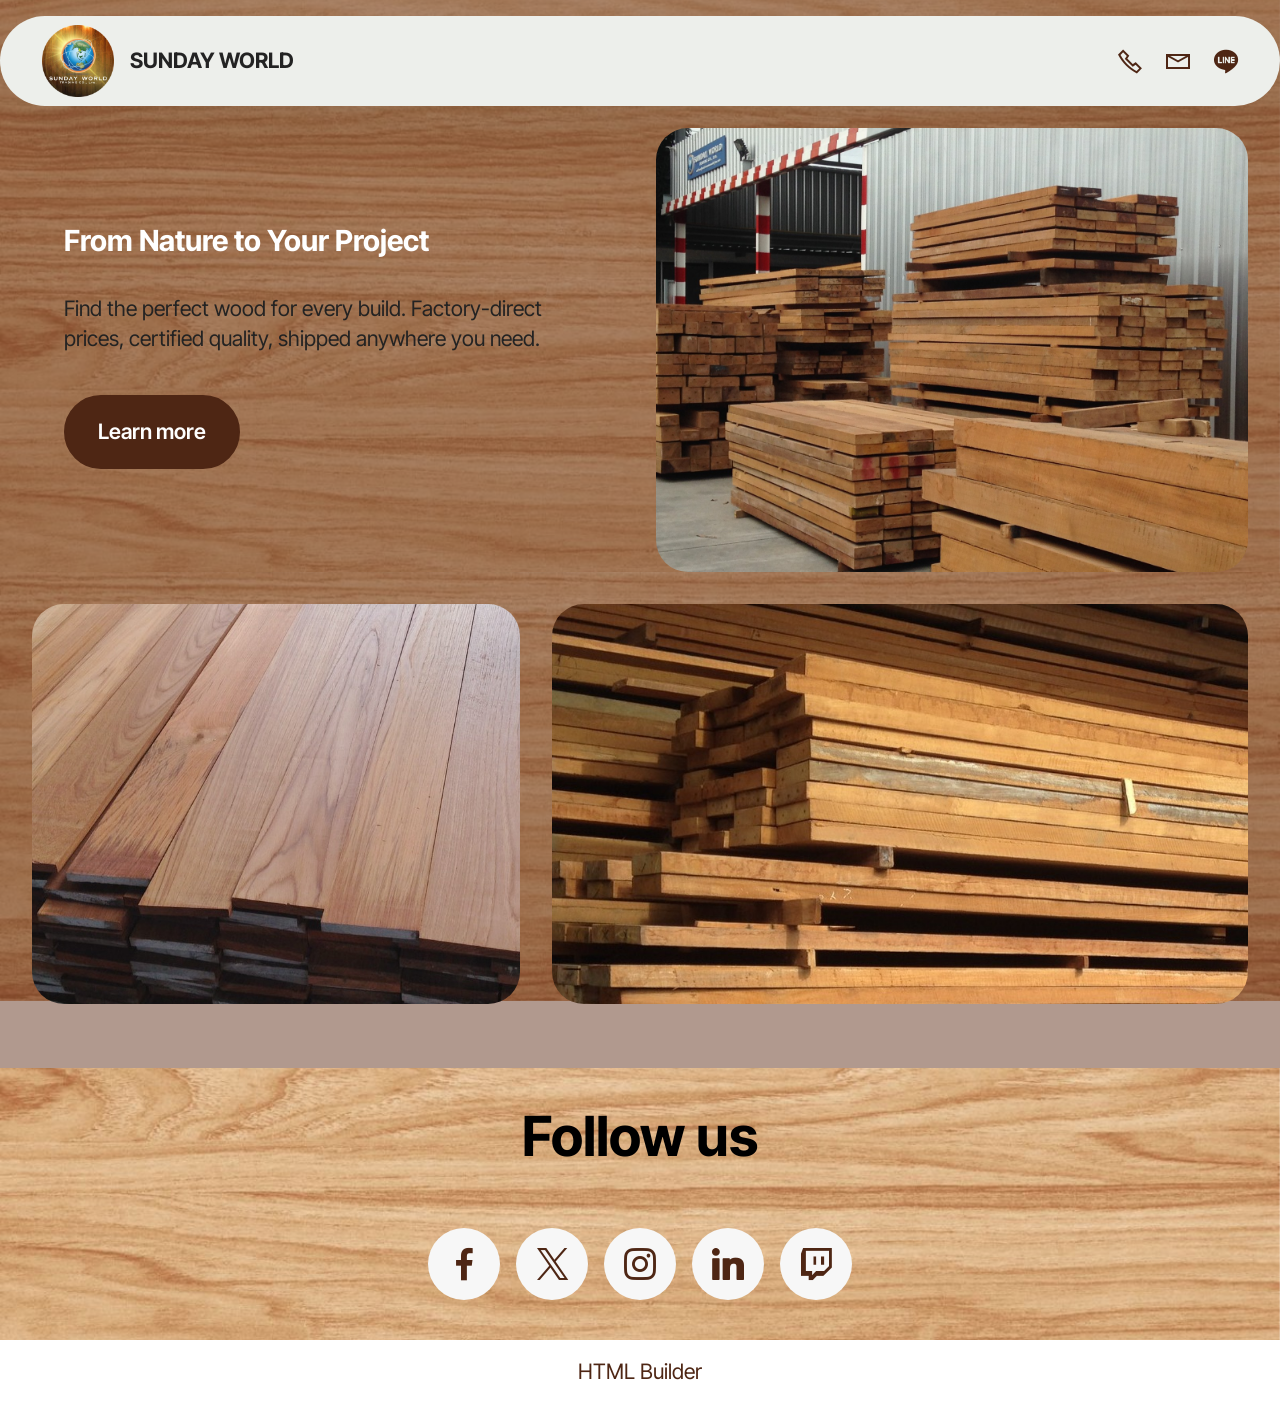
<file: index.html>
<!DOCTYPE html>
<html  >
<head>
  <!-- Site made with Mobirise Website Builder v6.1.12, https://mobirise.com -->
  <meta charset="UTF-8">
  <meta http-equiv="X-UA-Compatible" content="IE=edge">
  <meta name="generator" content="Mobirise v6.1.12, mobirise.com">
  <meta name="viewport" content="width=device-width, initial-scale=1, minimum-scale=1">
  <link rel="shortcut icon" href="assets/images/sun-fotor-2026073042328.png" type="image/x-icon">
  <meta name="description" content="">
  
  
  <title>Home</title>
  <link rel="stylesheet" href="assets/web/assets/mobirise-icons2/mobirise2.css">
  <link rel="stylesheet" href="assets/bootstrap/css/bootstrap.min.css">
  <link rel="stylesheet" href="assets/parallax/jarallax.css">
  <link rel="stylesheet" href="assets/dropdown/css/style.css">
  <link rel="stylesheet" href="assets/socicon/css/styles.css">
  <link rel="stylesheet" href="assets/theme/css/style.css">
  <link rel="preload" href="https://fonts.googleapis.com/css?family=Inter+Tight:100,200,300,400,500,600,700,800,900,100i,200i,300i,400i,500i,600i,700i,800i,900i&display=swap" as="style" onload="this.onload=null;this.rel='stylesheet'">
  <noscript><link rel="stylesheet" href="https://fonts.googleapis.com/css?family=Inter+Tight:100,200,300,400,500,600,700,800,900,100i,200i,300i,400i,500i,600i,700i,800i,900i&display=swap"></noscript>
  <link rel="preload" as="style" href="assets/mobirise/css/mbr-additional.css?v=6ih6vA"><link rel="stylesheet" href="assets/mobirise/css/mbr-additional.css?v=6ih6vA" type="text/css">

  
  
  
</head>
<body>
  
  <section data-bs-version="5.1" class="menu menu2 cid-vqNvGRFtf4" once="menu" id="menu02-0">
	

	<nav class="navbar navbar-dropdown navbar-expand-lg">
		<div class="container">
			<div class="navbar-brand">
				<span class="navbar-logo">
					<a href="https://mobiri.se">
						<img src="assets/images/sun-fotor-2026073042328.png" alt="Mobirise Website Builder" style="height: 4.5rem;">
					</a>
				</span>
				<span class="navbar-caption-wrap"><a class="navbar-caption text-black display-4" href="https://mobiri.se">SUNDAY WORLD</a></span>
			</div>
			<button class="navbar-toggler" type="button" data-toggle="collapse" data-bs-toggle="collapse" data-target="#navbarSupportedContent" data-bs-target="#navbarSupportedContent" aria-controls="navbarNavAltMarkup" aria-expanded="false" aria-label="Toggle navigation">
				<div class="hamburger">
					<span></span>
					<span></span>
					<span></span>
					<span></span>
				</div>
			</button>
			<div class="collapse navbar-collapse" id="navbarSupportedContent">
				
				<div class="icons-menu">
					<a class="iconfont-wrapper" href="tel:098 287 1025">
						<span class="p-2 mbr-iconfont mobi-mbri-phone mobi-mbri"></span>
					</a>
					<a class="iconfont-wrapper" href="mailto:sundayworldtrading@gmail.com">
						<span class="p-2 mbr-iconfont mobi-mbri-letter mobi-mbri"></span>
					</a>
					<a class="iconfont-wrapper" href="https://mobiri.se">
						<span class="p-2 mbr-iconfont socicon-line socicon"></span>
					</a>
					
				</div>
				
			</div>
		</div>
	</nav>
</section>

<section data-bs-version="5.1" class="header1 cid-vqNzD1nAgf mbr-parallax-background" id="header01-2">
	

	
	<div class="mbr-overlay" style="opacity: 0.5; background-color: rgb(100, 53, 31);"></div>

	<div class="container">
		<div class="row justify-content-center">
			<div class="col-12 col-md-12 col-lg-6 image-wrapper">
				<img class="w-100" src="assets/images/s-37330977.jpg" alt="Mobirise Website Builder">
			</div>
			<div class="col-12 col-lg col-md-12">
				<div class="text-wrapper align-left">
					<h1 class="mbr-section-title mbr-fonts-style mb-4 display-5"><strong>From Nature to Your Project</strong></h1>
					<p class="mbr-text mbr-fonts-style mb-4 display-7">
						Find the perfect wood for every build. Factory-direct prices, certified quality, shipped anywhere you need.
					</p>
					<div class="mbr-section-btn mt-3"><a class="btn btn-primary display-7" href="page1.html">Learn more</a></div>
				</div>
			</div>
		</div>
	</div>
</section>

<section data-bs-version="5.1" class="image02 cid-vqNXGGlOda mbr-parallax-background" id="image02-9">
  
  
  <div class="mbr-overlay" style="opacity: 0.5; background-color: rgb(100, 53, 31);"></div>
  <div class="container">
    <div class="row">
      <div class="col-12 col-lg-12">
        <div class="row">
          <div class="col-12 col-lg-5">
            <div class="img-item">
              <img class="w-100 mb-4" src="assets/images/s-37355572.jpeg" alt="Mobirise Website Builder">
              
              
            </div>
          </div>
          <div class="col-12 col-lg">
            <div class="img-item">
              <img class="w-100 mb-4" src="assets/images/s-37355542.jpeg" alt="Mobirise Website Builder">
              
              
            </div>
          </div>
        </div>
      </div>
    </div>
  </div>
</section>

<section data-bs-version="5.1" class="social05 cid-vqS4Dvd2cv mbr-parallax-background" id="social05-t">
    

    

    <div class="container">
        <div class="row">
            <h3 class="mbr-section-title align-center mb-5 mbr-fonts-style display-2">
                <strong>Follow us</strong>
            </h3>
            <div class="col-12">
                <div class="social-row">
                    <div class="soc-item">
                        <a href="https://mobiri.se/" target="_blank">
                            <span class="mbr-iconfont socicon socicon-facebook"></span>
                        </a>
                    </div>
                    <div class="soc-item">
                        <a href="https://mobiri.se/" target="_blank">
                            <span class="mbr-iconfont socicon-twitter socicon"></span>
                        </a>
                    </div>
                    <div class="soc-item">
                        <a href="https://mobiri.se/" target="_blank">
                            <span class="mbr-iconfont socicon-instagram socicon"></span>
                        </a>
                    </div>
                    <div class="soc-item">
                        <a href="https://mobiri.se/" target="_blank">
                            <span class="mbr-iconfont socicon socicon-linkedin"></span>
                        </a>
                    </div>
                    <div class="soc-item">
                        <a href="https://mobiri.se/" target="_blank">
                            <span class="mbr-iconfont socicon socicon-twitch"></span>
                        </a>
                    </div>
                </div>
            </div>
        </div>
    </div>
</section><section class="display-7" style="padding: 0;align-items: center;justify-content: center;flex-wrap: wrap;    align-content: center;display: flex;position: relative;height: 4rem;"><a href="https://mobiri.se/4502609" style="flex: 1 1;height: 4rem;position: absolute;width: 100%;z-index: 1;"><img alt="" style="height: 4rem;" src="[data-uri]"></a><p style="margin: 0;text-align: center;" class="display-7">&#8204;</p><a style="z-index:1" href="https://mobirise.com/html-builder.html">HTML Builder</a></section><script src="assets/bootstrap/js/bootstrap.bundle.min.js"></script>  <script src="assets/parallax/jarallax.js"></script>  <script src="assets/smoothscroll/smooth-scroll.js"></script>  <script src="assets/ytplayer/index.js"></script>  <script src="assets/dropdown/js/navbar-dropdown.js"></script>  <script src="assets/theme/js/script.js"></script>  
  
  
</body>
</html>
</file>
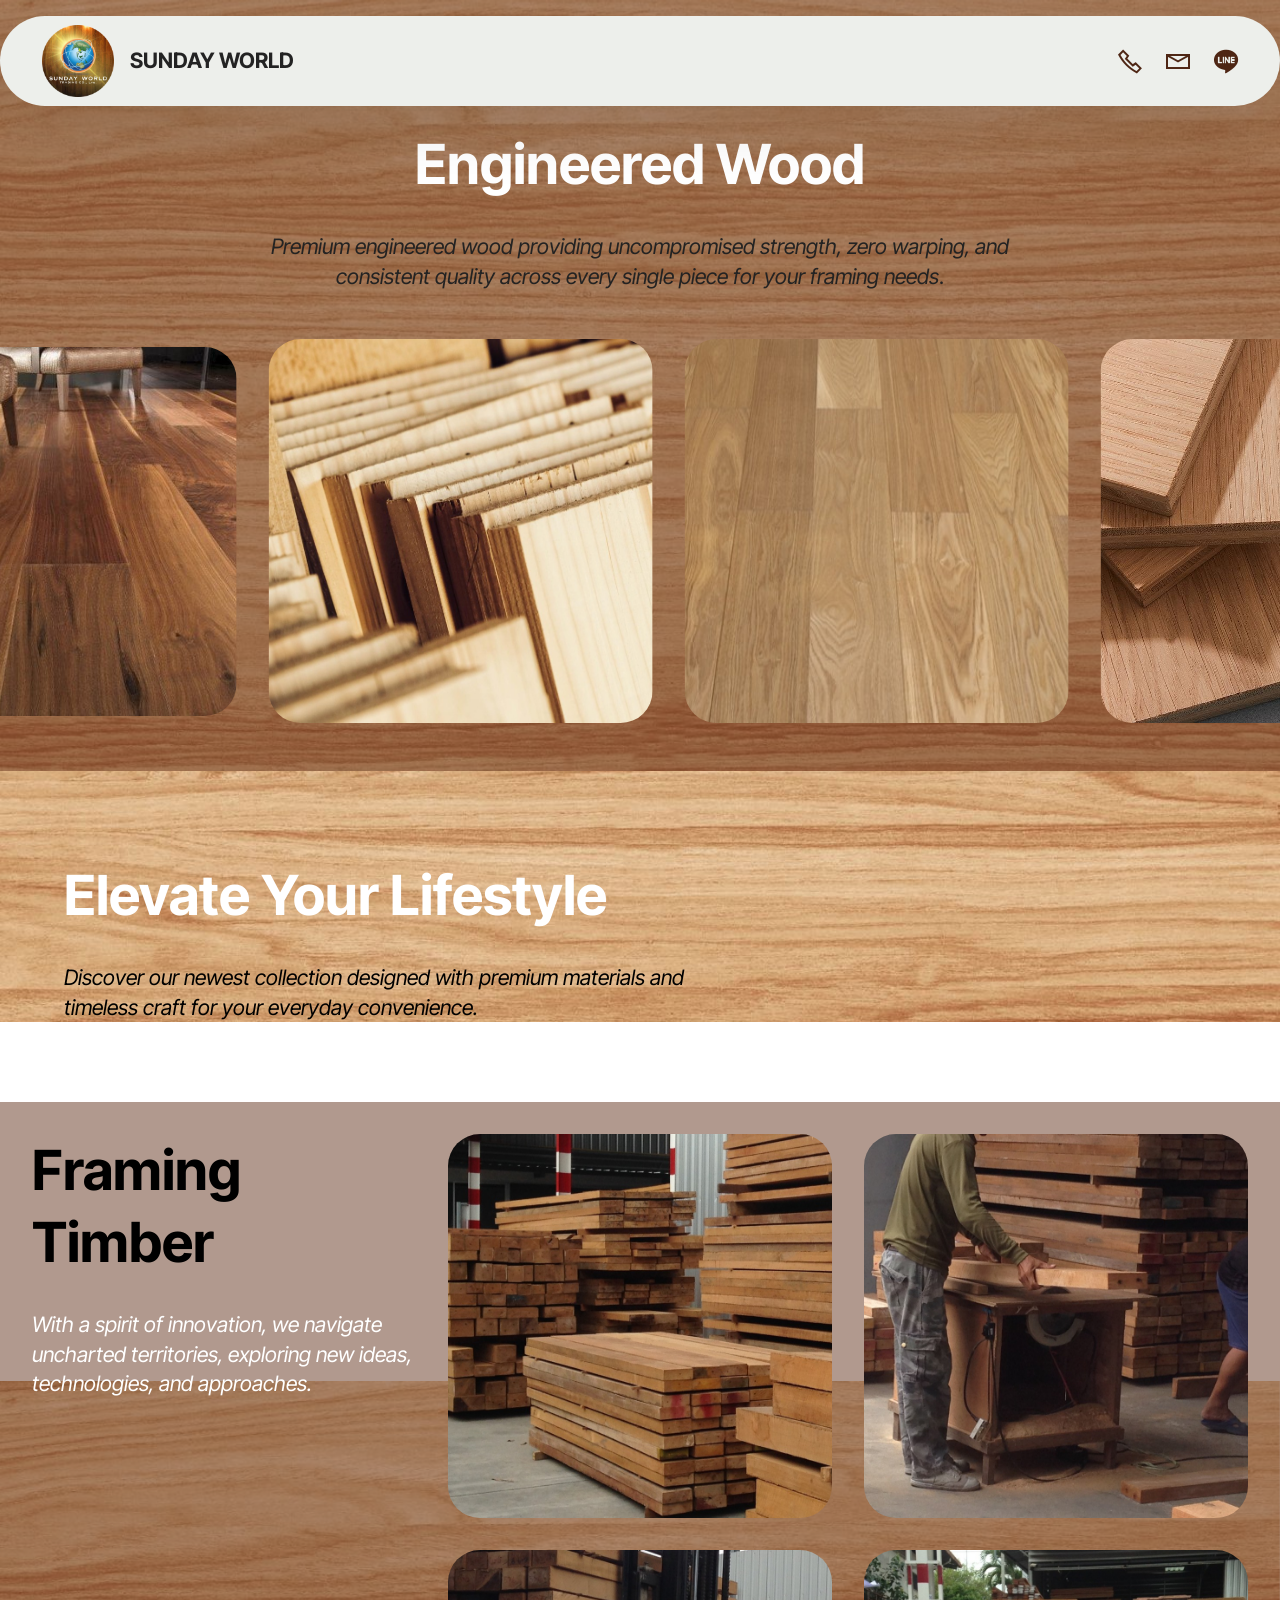
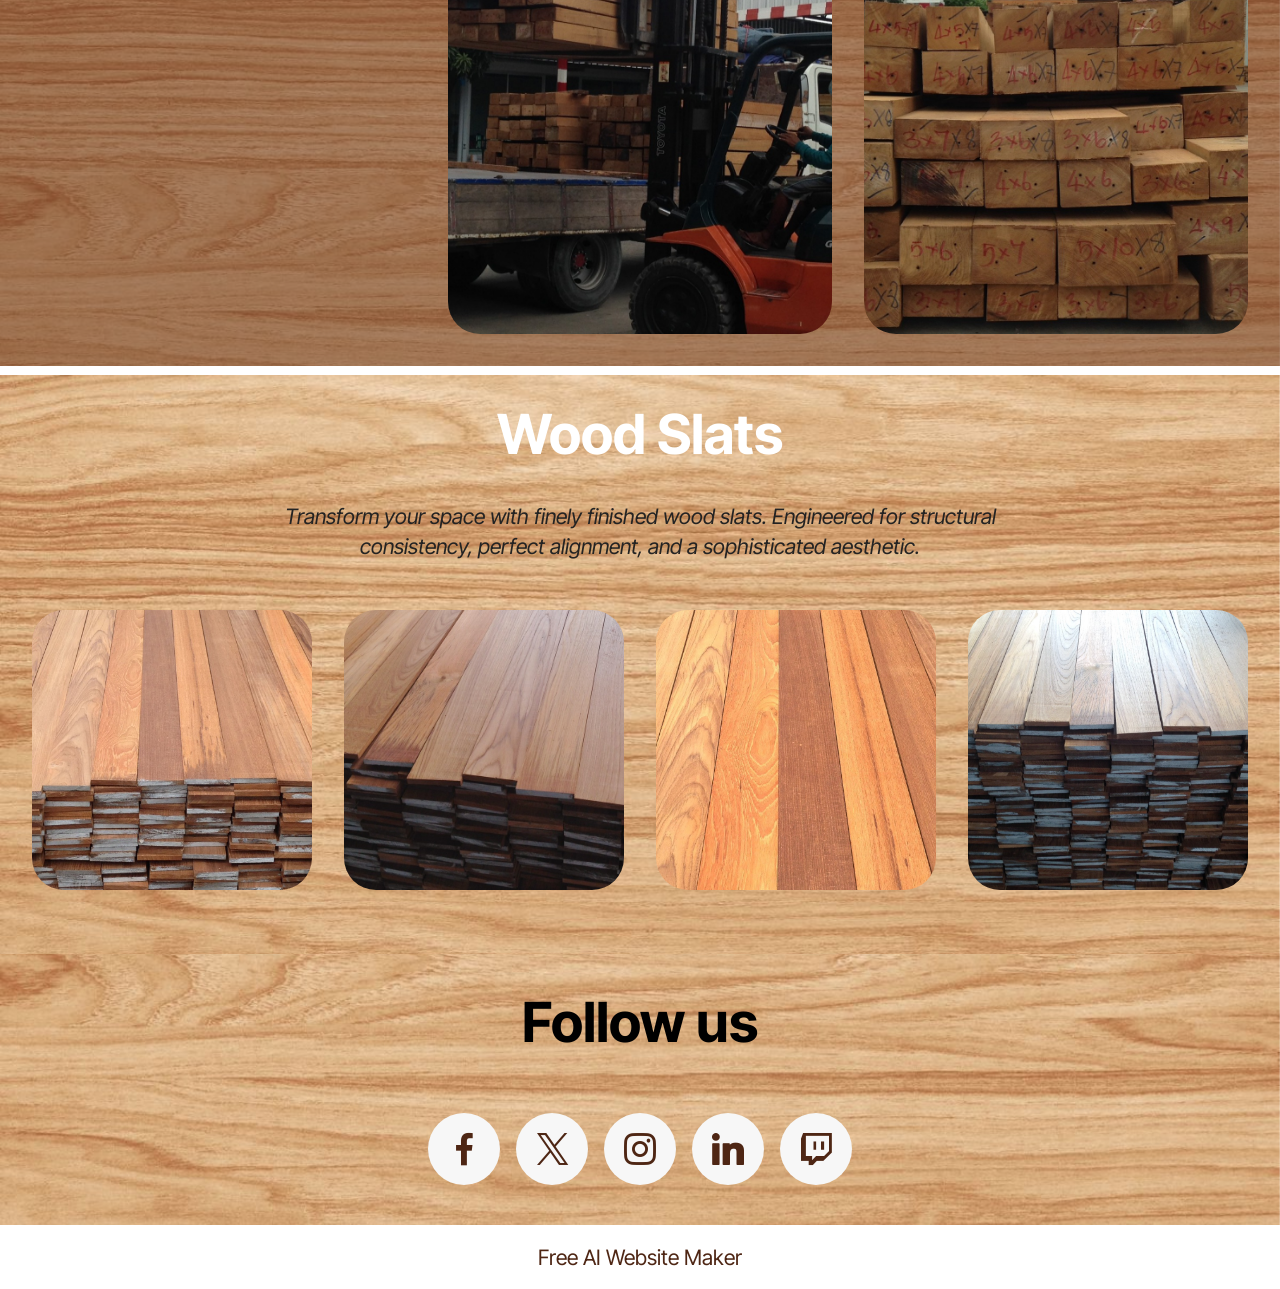
<file: page1.html>
<!DOCTYPE html>
<html  >
<head>
  <!-- Site made with Mobirise Website Builder v6.1.12, https://mobirise.com -->
  <meta charset="UTF-8">
  <meta http-equiv="X-UA-Compatible" content="IE=edge">
  <meta name="generator" content="Mobirise v6.1.12, mobirise.com">
  <meta name="viewport" content="width=device-width, initial-scale=1, minimum-scale=1">
  <link rel="shortcut icon" href="assets/images/sun-fotor-2026073042328.png" type="image/x-icon">
  <meta name="description" content="">
  
  
  <title>Page 1</title>
  <link rel="stylesheet" href="assets/web/assets/mobirise-icons2/mobirise2.css">
  <link rel="stylesheet" href="assets/bootstrap/css/bootstrap.min.css">
  <link rel="stylesheet" href="assets/parallax/jarallax.css">
  <link rel="stylesheet" href="assets/dropdown/css/style.css">
  <link rel="stylesheet" href="assets/socicon/css/styles.css">
  <link rel="stylesheet" href="assets/theme/css/style.css">
  <link rel="preload" href="https://fonts.googleapis.com/css?family=Inter+Tight:100,200,300,400,500,600,700,800,900,100i,200i,300i,400i,500i,600i,700i,800i,900i&display=swap" as="style" onload="this.onload=null;this.rel='stylesheet'">
  <noscript><link rel="stylesheet" href="https://fonts.googleapis.com/css?family=Inter+Tight:100,200,300,400,500,600,700,800,900,100i,200i,300i,400i,500i,600i,700i,800i,900i&display=swap"></noscript>
  <link rel="preload" as="style" href="assets/mobirise/css/mbr-additional.css?v=oPwleB"><link rel="stylesheet" href="assets/mobirise/css/mbr-additional.css?v=oPwleB" type="text/css">

  
  
  
</head>
<body>
  
  <section data-bs-version="5.1" class="menu menu2 cid-vqNvGRFtf4" once="menu" id="menu02-b">
	

	<nav class="navbar navbar-dropdown navbar-expand-lg">
		<div class="container">
			<div class="navbar-brand">
				<span class="navbar-logo">
					<a href="https://mobiri.se">
						<img src="assets/images/sun-fotor-2026073042328.png" alt="Mobirise Website Builder" style="height: 4.5rem;">
					</a>
				</span>
				<span class="navbar-caption-wrap"><a class="navbar-caption text-black display-4" href="https://mobiri.se">SUNDAY WORLD</a></span>
			</div>
			<button class="navbar-toggler" type="button" data-toggle="collapse" data-bs-toggle="collapse" data-target="#navbarSupportedContent" data-bs-target="#navbarSupportedContent" aria-controls="navbarNavAltMarkup" aria-expanded="false" aria-label="Toggle navigation">
				<div class="hamburger">
					<span></span>
					<span></span>
					<span></span>
					<span></span>
				</div>
			</button>
			<div class="collapse navbar-collapse" id="navbarSupportedContent">
				
				<div class="icons-menu">
					<a class="iconfont-wrapper" href="tel:098 287 1025">
						<span class="p-2 mbr-iconfont mobi-mbri-phone mobi-mbri"></span>
					</a>
					<a class="iconfont-wrapper" href="mailto:sundayworldtrading@gmail.com">
						<span class="p-2 mbr-iconfont mobi-mbri-letter mobi-mbri"></span>
					</a>
					<a class="iconfont-wrapper" href="https://mobiri.se">
						<span class="p-2 mbr-iconfont socicon-line socicon"></span>
					</a>
					
				</div>
				
			</div>
		</div>
	</nav>
</section>

<section data-bs-version="5.1" class="gallery07 cid-vqRS6WQ09U mbr-parallax-background" id="gallery07-g">
  
  <div class="mbr-overlay"></div>
  <div class="container-fluid gallery-wrapper">
    <div class="row justify-content-center">
      <div class="col-12 content-head">
        <div class="mbr-section-head mb-5">
          <h1 class="mbr-section-title mbr-fonts-style align-center mb-0 display-2"><strong>Engineered Wood</strong></h1>
          <h5 class="mbr-section-subtitle mbr-fonts-style align-center mb-0 mt-4 display-7"><em>Premium engineered wood providing uncompromised strength, zero warping, and consistent quality across every single piece for your framing needs</em>.</h5>
        </div>
      </div>
    </div>
    <div class="grid-container">
      <div class="grid-container-3 moving-left" style="transform: translate3d(-200px, 0px, 0px);">
        <div class="grid-item">
          <img src="assets/images/article-8afd6c80-a7dc-11eb-bf47-29e7cd2af075-1.jpeg" alt="Mobirise Website Builder">
        </div>
        <div class="grid-item">
          <img src="assets/images/0.jpg" alt="Mobirise Website Builder">
        </div>
        <div class="grid-item">
          <img src="assets/images/0.jpeg" alt="Mobirise Website Builder">
        </div>
        <div class="grid-item">
          <img src="assets/images/gja001-2.jpeg" alt="Mobirise Website Builder">
        </div>
      </div>
    </div>
  </div>
</section>

<section data-bs-version="5.1" class="header16 cid-vqRLHu5GQI mbr-parallax-background" id="header17-f">
  
  
  <div class="container">
    <div class="row">
      <div class="content-wrap col-12 col-md-7">
        <h1 class="mbr-section-title mbr-fonts-style mbr-white mb-4 display-2">
          <strong><br>Elevate Your Lifestyle</strong></h1>
        
        <p class="mbr-fonts-style mbr-text mbr-white mb-4 display-7"><em>Discover our newest collection designed with premium materials and timeless craft for your everyday convenience.</em></p>
        
      </div>
    </div>
  </div>
</section>

<section data-bs-version="5.1" class="gallery09 cid-vqRHY6zXYX mbr-parallax-background" id="gallery09-e">
  

  <div class="mbr-overlay" style="opacity: 0.5; background-color: rgb(100, 53, 31);"></div>

  <div class="container">
    <div class="row justify-content-center">
      <div class="col-12 col-md-12 col-lg-4 main-text">
        <div class="">
          <h2 class="mbr-section-title mbr-fonts-style mt-0 mb-4 display-2"><strong>Framing Timber</strong><strong><br></strong></h2>
          <h6 class="mbr-section-subtitle mbr-fonts-style mt-0 mb-4 display-7"><em>
            With a spirit of innovation, we navigate uncharted territories, exploring new ideas,
            technologies, and approaches.</em></h6>
          
        </div>
      </div>

      <div class="col-lg-8 side-features row">
        <div class="item features-image col-12 col-md-6 col-lg-6 active">
          <div class="item-wrapper">
            <div class="item-img">
              <img src="assets/images/s-37330977.jpeg" alt="Mobirise Website Builder" title="" data-slide-to="1" data-bs-slide-to="1">
            </div>
            
          </div>
        </div>
        <div class="item features-image col-12 col-md-6 col-lg-6 active">
          <div class="item-wrapper">
            <div class="item-img">
              <img src="assets/images/s-37330984.jpeg" alt="Mobirise Website Builder" title="" data-slide-to="2" data-bs-slide-to="2">
            </div>
            
          </div>
        </div>
        <div class="item features-image col-12 col-md-6 col-lg-6 active">
          <div class="item-wrapper">
            <div class="item-img">
              <img src="assets/images/s-37347345.jpeg" alt="Mobirise Website Builder" title="" data-slide-to="3" data-bs-slide-to="3">
            </div>
            
          </div>
        </div>
        <div class="item features-image col-12 col-md-6 col-lg-6 active">
          <div class="item-wrapper">
            <div class="item-img">
              <img src="assets/images/s-37330974.jpeg" alt="Mobirise Website Builder" title="" data-slide-to="4" data-bs-slide-to="4">
            </div>
            
          </div>
        </div>
      </div>
    </div>
  </div>
</section>

<section data-bs-version="5.1" class="gallery3 cid-vqRVtJVegN mbr-parallax-background" id="gallery03-h">
    
    
    <div class="container-fluid">
      <div class="row justify-content-center">
        <div class="col-12 content-head">
          <div class="mbr-section-head mb-5">
            <h2 class="mbr-section-title mbr-fonts-style align-center mb-0 display-2"><strong>Wood Slats</strong></h2>
            <h5 class="mbr-section-subtitle mbr-fonts-style align-center mb-0 mt-4 display-7"><em>Transform your space with finely finished wood slats. Engineered for structural consistency, perfect alignment, and a sophisticated aesthetic.</em></h5>
          </div>
        </div>
      </div>
      <div class="row">
        <div class="item features-image col-12 col-md-6 col-lg-3">
          <div class="item-wrapper">
            <div class="item-img">
              <img src="assets/images/3.jpeg" alt="Mobirise Website Builder" title="" data-slide-to="0" data-bs-slide-to="0">
            </div>
            
          </div>
        </div>
        <div class="item features-image col-12 col-md-6 col-lg-3">
          <div class="item-wrapper">
            <div class="item-img">
              <img src="assets/images/s-37355574.jpeg" alt="Mobirise Website Builder" title="" data-slide-to="1" data-bs-slide-to="1">
            </div>
            
          </div>
        </div>
        <div class="item features-image col-12 col-md-6 col-lg-3">
          <div class="item-wrapper">
            <div class="item-img">
              <img src="assets/images/s-37355562.jpeg" alt="Mobirise Website Builder" title="" data-slide-to="2" data-bs-slide-to="2">
            </div>
            
          </div>
        </div>
        <div class="item features-image col-12 col-md-6 col-lg-3">
          <div class="item-wrapper">
            <div class="item-img">
              <img src="assets/images/s-37355575.jpeg" alt="Mobirise Website Builder" title="" data-slide-to="3" data-bs-slide-to="3">
            </div>
            
          </div>
        </div>
      </div>
    </div>
  </section>

<section data-bs-version="5.1" class="social05 cid-vqS4Dvd2cv mbr-parallax-background" id="social05-t">
    

    

    <div class="container">
        <div class="row">
            <h3 class="mbr-section-title align-center mb-5 mbr-fonts-style display-2">
                <strong>Follow us</strong>
            </h3>
            <div class="col-12">
                <div class="social-row">
                    <div class="soc-item">
                        <a href="https://mobiri.se/" target="_blank">
                            <span class="mbr-iconfont socicon socicon-facebook"></span>
                        </a>
                    </div>
                    <div class="soc-item">
                        <a href="https://mobiri.se/" target="_blank">
                            <span class="mbr-iconfont socicon-twitter socicon"></span>
                        </a>
                    </div>
                    <div class="soc-item">
                        <a href="https://mobiri.se/" target="_blank">
                            <span class="mbr-iconfont socicon-instagram socicon"></span>
                        </a>
                    </div>
                    <div class="soc-item">
                        <a href="https://mobiri.se/" target="_blank">
                            <span class="mbr-iconfont socicon socicon-linkedin"></span>
                        </a>
                    </div>
                    <div class="soc-item">
                        <a href="https://mobiri.se/" target="_blank">
                            <span class="mbr-iconfont socicon socicon-twitch"></span>
                        </a>
                    </div>
                </div>
            </div>
        </div>
    </div>
</section><section class="display-7" style="padding: 0;align-items: center;justify-content: center;flex-wrap: wrap;    align-content: center;display: flex;position: relative;height: 4rem;"><a href="https://mobiri.se/4502609" style="flex: 1 1;height: 4rem;position: absolute;width: 100%;z-index: 1;"><img alt="" style="height: 4rem;" src="[data-uri]"></a><p style="margin: 0;text-align: center;" class="display-7">&#8204;</p><a style="z-index:1" href="https://mobirise.com/builder/ai-website-maker.html">Free AI Website Maker</a></section><script src="assets/bootstrap/js/bootstrap.bundle.min.js"></script>  <script src="assets/parallax/jarallax.js"></script>  <script src="assets/smoothscroll/smooth-scroll.js"></script>  <script src="assets/ytplayer/index.js"></script>  <script src="assets/dropdown/js/navbar-dropdown.js"></script>  <script src="assets/scrollgallery/scroll-gallery.js"></script>  <script src="assets/theme/js/script.js"></script>  
  
  
</body>
</html>
</file>
<file: assets/web/assets/mobirise-icons2/mobirise2.css>
@font-face {
  font-family: 'Moririse2';
  font-display: swap;
  src:  url('mobirise2.eot?f2bix4');
  src:  url('mobirise2.eot?f2bix4#iefix') format('embedded-opentype'),
    url('mobirise2.woff2?f2bix4') format('woff2'),
    url('mobirise2.woff?f2bix4') format('woff'),
    url('mobirise2.ttf?f2bix4') format('truetype'),
    url('mobirise2.svg?f2bix4#mobirise2') format('svg');
  font-weight: normal;
  font-style: normal;
}

[class^="mobi-"], [class*=" mobi-"] {
  /* use !important to prevent issues with browser extensions that change fonts */
  font-family: 'Moririse2' !important;
  speak: none;
  font-style: normal;
  font-weight: normal;
  font-variant: normal;
  text-transform: none;
  line-height: 1;

  /* Better Font Rendering =========== */
  -webkit-font-smoothing: antialiased;
  -moz-osx-font-smoothing: grayscale;
}

.mobi-mbri-add-submenu:before {
  content: "\e900";
}
.mobi-mbri-alert:before {
  content: "\e901";
}
.mobi-mbri-align-center:before {
  content: "\e902";
}
.mobi-mbri-align-justify:before {
  content: "\e903";
}
.mobi-mbri-align-left:before {
  content: "\e904";
}
.mobi-mbri-align-right:before {
  content: "\e905";
}
.mobi-mbri-android:before {
  content: "\e906";
}
.mobi-mbri-apple:before {
  content: "\e907";
}
.mobi-mbri-arrow-down:before {
  content: "\e908";
}
.mobi-mbri-arrow-next:before {
  content: "\e909";
}
.mobi-mbri-arrow-prev:before {
  content: "\e90a";
}
.mobi-mbri-arrow-up:before {
  content: "\e90b";
}
.mobi-mbri-bold:before {
  content: "\e90c";
}
.mobi-mbri-bookmark:before {
  content: "\e90d";
}
.mobi-mbri-bootstrap:before {
  content: "\e90e";
}
.mobi-mbri-briefcase:before {
  content: "\e90f";
}
.mobi-mbri-browse:before {
  content: "\e910";
}
.mobi-mbri-bulleted-list:before {
  content: "\e911";
}
.mobi-mbri-calendar:before {
  content: "\e912";
}
.mobi-mbri-camera:before {
  content: "\e913";
}
.mobi-mbri-cart-add:before {
  content: "\e914";
}
.mobi-mbri-cart-full:before {
  content: "\e915";
}
.mobi-mbri-cash:before {
  content: "\e916";
}
.mobi-mbri-change-style:before {
  content: "\e917";
}
.mobi-mbri-chat:before {
  content: "\e918";
}
.mobi-mbri-clock:before {
  content: "\e919";
}
.mobi-mbri-close:before {
  content: "\e91a";
}
.mobi-mbri-cloud:before {
  content: "\e91b";
}
.mobi-mbri-code:before {
  content: "\e91c";
}
.mobi-mbri-contact-form:before {
  content: "\e91d";
}
.mobi-mbri-credit-card:before {
  content: "\e91e";
}
.mobi-mbri-cursor-click:before {
  content: "\e91f";
}
.mobi-mbri-cust-feedback:before {
  content: "\e920";
}
.mobi-mbri-database:before {
  content: "\e921";
}
.mobi-mbri-delivery:before {
  content: "\e922";
}
.mobi-mbri-desktop:before {
  content: "\e923";
}
.mobi-mbri-devices:before {
  content: "\e924";
}
.mobi-mbri-down:before {
  content: "\e925";
}
.mobi-mbri-download-2:before {
  content: "\e926";
}
.mobi-mbri-download:before {
  content: "\e927";
}
.mobi-mbri-drag-n-drop-2:before {
  content: "\e928";
}
.mobi-mbri-drag-n-drop:before {
  content: "\e929";
}
.mobi-mbri-edit-2:before {
  content: "\e92a";
}
.mobi-mbri-edit:before {
  content: "\e92b";
}
.mobi-mbri-error:before {
  content: "\e92c";
}
.mobi-mbri-extension:before {
  content: "\e92d";
}
.mobi-mbri-features:before {
  content: "\e92e";
}
.mobi-mbri-file:before {
  content: "\e92f";
}
.mobi-mbri-flag:before {
  content: "\e930";
}
.mobi-mbri-folder:before {
  content: "\e931";
}
.mobi-mbri-gift:before {
  content: "\e932";
}
.mobi-mbri-github:before {
  content: "\e933";
}
.mobi-mbri-globe-2:before {
  content: "\e934";
}
.mobi-mbri-globe:before {
  content: "\e935";
}
.mobi-mbri-growing-chart:before {
  content: "\e936";
}
.mobi-mbri-hearth:before {
  content: "\e937";
}
.mobi-mbri-help:before {
  content: "\e938";
}
.mobi-mbri-home:before {
  content: "\e939";
}
.mobi-mbri-hot-cup:before {
  content: "\e93a";
}
.mobi-mbri-idea:before {
  content: "\e93b";
}
.mobi-mbri-image-gallery:before {
  content: "\e93c";
}
.mobi-mbri-image-slider:before {
  content: "\e93d";
}
.mobi-mbri-info:before {
  content: "\e93e";
}
.mobi-mbri-italic:before {
  content: "\e93f";
}
.mobi-mbri-key:before {
  content: "\e940";
}
.mobi-mbri-laptop:before {
  content: "\e941";
}
.mobi-mbri-layers:before {
  content: "\e942";
}
.mobi-mbri-left-right:before {
  content: "\e943";
}
.mobi-mbri-left:before {
  content: "\e944";
}
.mobi-mbri-letter:before {
  content: "\e945";
}
.mobi-mbri-like:before {
  content: "\e946";
}
.mobi-mbri-link:before {
  content: "\e947";
}
.mobi-mbri-lock:before {
  content: "\e948";
}
.mobi-mbri-login:before {
  content: "\e949";
}
.mobi-mbri-logout:before {
  content: "\e94a";
}
.mobi-mbri-magic-stick:before {
  content: "\e94b";
}
.mobi-mbri-map-pin:before {
  content: "\e94c";
}
.mobi-mbri-menu:before {
  content: "\e94d";
}
.mobi-mbri-mobile-2:before {
  content: "\e94e";
}
.mobi-mbri-mobile-horizontal:before {
  content: "\e94f";
}
.mobi-mbri-mobile:before {
  content: "\e950";
}
.mobi-mbri-mobirise:before {
  content: "\e951";
}
.mobi-mbri-more-horizontal:before {
  content: "\e952";
}
.mobi-mbri-more-vertical:before {
  content: "\e953";
}
.mobi-mbri-music:before {
  content: "\e954";
}
.mobi-mbri-new-file:before {
  content: "\e955";
}
.mobi-mbri-numbered-list:before {
  content: "\e956";
}
.mobi-mbri-opened-folder:before {
  content: "\e957";
}
.mobi-mbri-pages:before {
  content: "\e958";
}
.mobi-mbri-paper-plane:before {
  content: "\e959";
}
.mobi-mbri-paperclip:before {
  content: "\e95a";
}
.mobi-mbri-phone:before {
  content: "\e95b";
}
.mobi-mbri-photo:before {
  content: "\e95c";
}
.mobi-mbri-photos:before {
  content: "\e95d";
}
.mobi-mbri-pin:before {
  content: "\e95e";
}
.mobi-mbri-play:before {
  content: "\e95f";
}
.mobi-mbri-plus:before {
  content: "\e960";
}
.mobi-mbri-preview:before {
  content: "\e961";
}
.mobi-mbri-print:before {
  content: "\e962";
}
.mobi-mbri-protect:before {
  content: "\e963";
}
.mobi-mbri-question:before {
  content: "\e964";
}
.mobi-mbri-quote-left:before {
  content: "\e965";
}
.mobi-mbri-quote-right:before {
  content: "\e966";
}
.mobi-mbri-redo:before {
  content: "\e967";
}
.mobi-mbri-refresh:before {
  content: "\e968";
}
.mobi-mbri-responsive-2:before {
  content: "\e969";
}
.mobi-mbri-responsive:before {
  content: "\e96a";
}
.mobi-mbri-right:before {
  content: "\e96b";
}
.mobi-mbri-rocket:before {
  content: "\e96c";
}
.mobi-mbri-sad-face:before {
  content: "\e96d";
}
.mobi-mbri-sale:before {
  content: "\e96e";
}
.mobi-mbri-save:before {
  content: "\e96f";
}
.mobi-mbri-search:before {
  content: "\e970";
}
.mobi-mbri-setting-2:before {
  content: "\e971";
}
.mobi-mbri-setting-3:before {
  content: "\e972";
}
.mobi-mbri-setting:before {
  content: "\e973";
}
.mobi-mbri-share:before {
  content: "\e974";
}
.mobi-mbri-shopping-bag:before {
  content: "\e975";
}
.mobi-mbri-shopping-basket:before {
  content: "\e976";
}
.mobi-mbri-shopping-cart:before {
  content: "\e977";
}
.mobi-mbri-sites:before {
  content: "\e978";
}
.mobi-mbri-smile-face:before {
  content: "\e979";
}
.mobi-mbri-speed:before {
  content: "\e97a";
}
.mobi-mbri-star:before {
  content: "\e97b";
}
.mobi-mbri-success:before {
  content: "\e97c";
}
.mobi-mbri-sun:before {
  content: "\e97d";
}
.mobi-mbri-sun2:before {
  content: "\e97e";
}
.mobi-mbri-tablet-vertical:before {
  content: "\e97f";
}
.mobi-mbri-tablet:before {
  content: "\e980";
}
.mobi-mbri-target:before {
  content: "\e981";
}
.mobi-mbri-timer:before {
  content: "\e982";
}
.mobi-mbri-to-ftp:before {
  content: "\e983";
}
.mobi-mbri-to-local-drive:before {
  content: "\e984";
}
.mobi-mbri-touch-swipe:before {
  content: "\e985";
}
.mobi-mbri-touch:before {
  content: "\e986";
}
.mobi-mbri-trash:before {
  content: "\e987";
}
.mobi-mbri-underline:before {
  content: "\e988";
}
.mobi-mbri-undo:before {
  content: "\e989";
}
.mobi-mbri-unlink:before {
  content: "\e98a";
}
.mobi-mbri-unlock:before {
  content: "\e98b";
}
.mobi-mbri-up-down:before {
  content: "\e98c";
}
.mobi-mbri-up:before {
  content: "\e98d";
}
.mobi-mbri-update:before {
  content: "\e98e";
}
.mobi-mbri-upload-2:before {
  content: "\e98f";
}
.mobi-mbri-upload:before {
  content: "\e990";
}
.mobi-mbri-user-2:before {
  content: "\e991";
}
.mobi-mbri-user:before {
  content: "\e992";
}
.mobi-mbri-users:before {
  content: "\e993";
}
.mobi-mbri-video-play:before {
  content: "\e994";
}
.mobi-mbri-video:before {
  content: "\e995";
}
.mobi-mbri-watch:before {
  content: "\e996";
}
.mobi-mbri-website-theme-2:before {
  content: "\e997";
}
.mobi-mbri-website-theme:before {
  content: "\e998";
}
.mobi-mbri-wifi:before {
  content: "\e999";
}
.mobi-mbri-windows:before {
  content: "\e99a";
}
.mobi-mbri-zoom-in:before {
  content: "\e99b";
}
.mobi-mbri-zoom-out:before {
  content: "\e99c";
}
</file>
<file: assets/parallax/jarallax.css>
.jarallax {
    position: relative;
    z-index: 0;
}
.jarallax > .jarallax-img {
    position: absolute;
    object-fit: cover;
    /* support for plugin https://github.com/bfred-it/object-fit-images */
    font-family: 'object-fit: cover;';
    top: 0;
    left: 0;
    width: 100%;
    height: 100%;
    z-index: -1;
}
</file>
<file: assets/dropdown/css/style.css>
.navbar-dropdown {
  left: 0;
  padding: 0;
  position: absolute;
  right: 0;
  top: 0;
  transition: all 0.45s ease;
  z-index: 1030;
  background: #282828; }
  .navbar-dropdown .navbar-logo {
    margin-right: 0.8rem;
    transition: margin 0.3s ease-in-out;
    vertical-align: middle; }
    .navbar-dropdown .navbar-logo img {
      height: 3.125rem;
      transition: all 0.3s ease-in-out; }
    .navbar-dropdown .navbar-logo.mbr-iconfont {
      font-size: 3.125rem;
      line-height: 3.125rem; }
  .navbar-dropdown .navbar-caption {
    font-weight: 700;
    white-space: normal;
    vertical-align: -4px;
    line-height: 3.125rem !important; }
    .navbar-dropdown .navbar-caption, .navbar-dropdown .navbar-caption:hover {
      color: inherit;
      text-decoration: none; }
  .navbar-dropdown .mbr-iconfont + .navbar-caption {
    vertical-align: -1px; }
  .navbar-dropdown.navbar-fixed-top {
    position: fixed; }
  .navbar-dropdown .navbar-brand span {
    vertical-align: -4px; }
  .navbar-dropdown.bg-color.transparent {
    background: none; }
  .navbar-dropdown.navbar-short .navbar-brand {
    padding: 0.625rem 0; }
    .navbar-dropdown.navbar-short .navbar-brand span {
      vertical-align: -1px; }
  .navbar-dropdown.navbar-short .navbar-caption {
    line-height: 2.375rem !important;
    vertical-align: -2px; }
  .navbar-dropdown.navbar-short .navbar-logo {
    margin-right: 0.5rem; }
    .navbar-dropdown.navbar-short .navbar-logo img {
      height: 2.375rem; }
    .navbar-dropdown.navbar-short .navbar-logo.mbr-iconfont {
      font-size: 2.375rem;
      line-height: 2.375rem; }
  .navbar-dropdown.navbar-short .mbr-table-cell {
    height: 3.625rem; }
  .navbar-dropdown .navbar-close {
    left: 0.6875rem;
    position: fixed;
    top: 0.75rem;
    z-index: 1000; }
  .navbar-dropdown .hamburger-icon {
    content: "";
    display: inline-block;
    vertical-align: middle;
    width: 16px;
    -webkit-box-shadow: 0 -6px 0 1px #282828,0 0 0 1px #282828,0 6px 0 1px #282828;
    -moz-box-shadow: 0 -6px 0 1px #282828,0 0 0 1px #282828,0 6px 0 1px #282828;
    box-shadow: 0 -6px 0 1px #282828,0 0 0 1px #282828,0 6px 0 1px #282828; }

.dropdown-menu .dropdown-toggle[data-toggle="dropdown-submenu"]::after {
  border-bottom: 0.35em solid transparent;
  border-left: 0.35em solid;
  border-right: 0;
  border-top: 0.35em solid transparent;
  margin-left: 0.3rem; }

.dropdown-menu .dropdown-item:focus {
  outline: 0; }

.nav-dropdown {
  font-size: 0.75rem;
  font-weight: 500;
  height: auto !important; }
  .nav-dropdown .nav-btn {
    padding-left: 1rem; }
  .nav-dropdown .link {
    margin: .667em 1.667em;
    font-weight: 500;
    padding: 0;
    transition: color .2s ease-in-out; }
    .nav-dropdown .link.dropdown-toggle {
      margin-right: 2.583em; }
      .nav-dropdown .link.dropdown-toggle::after {
        margin-left: .25rem;
        border-top: 0.35em solid;
        border-right: 0.35em solid transparent;
        border-left: 0.35em solid transparent;
        border-bottom: 0; }
      .nav-dropdown .link.dropdown-toggle[aria-expanded="true"] {
        margin: 0;
        padding: 0.667em 3.263em  0.667em 1.667em; }
  .nav-dropdown .link::after,
  .nav-dropdown .dropdown-item::after {
    color: inherit; }
  .nav-dropdown .btn {
    font-size: 0.75rem;
    font-weight: 700;
    letter-spacing: 0;
    margin-bottom: 0;
    padding-left: 1.25rem;
    padding-right: 1.25rem; }
  .nav-dropdown .dropdown-menu {
    border-radius: 0;
    border: 0;
    left: 0;
    margin: 0;
    padding-bottom: 1.25rem;
    padding-top: 1.25rem;
    position: relative; }
  .nav-dropdown .dropdown-submenu {
    margin-left: 0.125rem;
    top: 0; }
  .nav-dropdown .dropdown-item {
    font-weight: 500;
    line-height: 2;
    padding: 0.3846em 4.615em 0.3846em 1.5385em;
    position: relative;
    transition: color .2s ease-in-out, background-color .2s ease-in-out; }
    .nav-dropdown .dropdown-item::after {
      margin-top: -0.3077em;
      position: absolute;
      right: 1.1538em;
      top: 50%; }
    .nav-dropdown .dropdown-item:focus, .nav-dropdown .dropdown-item:hover {
      background: none; }

@media (max-width: 767px) {
  .nav-dropdown.navbar-toggleable-sm {
    bottom: 0;
    display: none;
    left: 0;
    overflow-x: hidden;
    position: fixed;
    top: 0;
    transform: translateX(-100%);
    -ms-transform: translateX(-100%);
    -webkit-transform: translateX(-100%);
    width: 18.75rem;
    z-index: 999; } }
.nav-dropdown.navbar-toggleable-xl {
  bottom: 0;
  display: none;
  left: 0;
  overflow-x: hidden;
  position: fixed;
  top: 0;
  transform: translateX(-100%);
  -ms-transform: translateX(-100%);
  -webkit-transform: translateX(-100%);
  width: 18.75rem;
  z-index: 999; }

.nav-dropdown-sm {
  display: block !important;
  overflow-x: hidden;
  overflow: auto;
  padding-top: 3.875rem; }
  .nav-dropdown-sm::after {
    content: "";
    display: block;
    height: 3rem;
    width: 100%; }
  .nav-dropdown-sm.collapse.in ~ .navbar-close {
    display: block !important; }
  .nav-dropdown-sm.collapsing, .nav-dropdown-sm.collapse.in {
    transform: translateX(0);
    -ms-transform: translateX(0);
    -webkit-transform: translateX(0);
    transition: all 0.25s ease-out;
    -webkit-transition: all 0.25s ease-out;
    background: #282828; }
  .nav-dropdown-sm.collapsing[aria-expanded="false"] {
    transform: translateX(-100%);
    -ms-transform: translateX(-100%);
    -webkit-transform: translateX(-100%); }
  .nav-dropdown-sm .nav-item {
    display: block;
    margin-left: 0 !important;
    padding-left: 0; }
  .nav-dropdown-sm .link,
  .nav-dropdown-sm .dropdown-item {
    border-top: 1px dotted rgba(255, 255, 255, 0.1);
    font-size: 0.8125rem;
    line-height: 1.6;
    margin: 0 !important;
    padding: 0.875rem 2.4rem 0.875rem 1.5625rem !important;
    position: relative;
    white-space: normal; }
    .nav-dropdown-sm .link:focus, .nav-dropdown-sm .link:hover,
    .nav-dropdown-sm .dropdown-item:focus,
    .nav-dropdown-sm .dropdown-item:hover {
      background: rgba(0, 0, 0, 0.2) !important;
      color: #c0a375; }
  .nav-dropdown-sm .nav-btn {
    position: relative;
    padding: 1.5625rem 1.5625rem 0 1.5625rem; }
    .nav-dropdown-sm .nav-btn::before {
      border-top: 1px dotted rgba(255, 255, 255, 0.1);
      content: "";
      left: 0;
      position: absolute;
      top: 0;
      width: 100%; }
    .nav-dropdown-sm .nav-btn + .nav-btn {
      padding-top: 0.625rem; }
      .nav-dropdown-sm .nav-btn + .nav-btn::before {
        display: none; }
  .nav-dropdown-sm .btn {
    padding: 0.625rem 0; }
  .nav-dropdown-sm .dropdown-toggle[data-toggle="dropdown-submenu"]::after {
    margin-left: .25rem;
    border-top: 0.35em solid;
    border-right: 0.35em solid transparent;
    border-left: 0.35em solid transparent;
    border-bottom: 0; }
  .nav-dropdown-sm .dropdown-toggle[data-toggle="dropdown-submenu"][aria-expanded="true"]::after {
    border-top: 0;
    border-right: 0.35em solid transparent;
    border-left: 0.35em solid transparent;
    border-bottom: 0.35em solid; }
  .nav-dropdown-sm .dropdown-menu {
    margin: 0;
    padding: 0;
    position: relative;
    top: 0;
    left: 0;
    width: 100%;
    border: 0;
    float: none;
    border-radius: 0;
    background: none; }
  .nav-dropdown-sm .dropdown-submenu {
    left: 100%;
    margin-left: 0.125rem;
    margin-top: -1.25rem;
    top: 0; }

.navbar-toggleable-sm .nav-dropdown .dropdown-menu {
  position: absolute; }

.navbar-toggleable-sm .nav-dropdown .dropdown-submenu {
  left: 100%;
  margin-left: 0.125rem;
  margin-top: -1.25rem;
  top: 0; }

.navbar-toggleable-sm.opened .nav-dropdown .dropdown-menu {
  position: relative; }

.navbar-toggleable-sm.opened .nav-dropdown .dropdown-submenu {
  left: 0;
  margin-left: 00rem;
  margin-top: 0rem;
  top: 0; }

.is-builder .nav-dropdown.collapsing {
  transition: none !important; }
</file>
<file: assets/socicon/css/styles.css>
@charset "UTF-8";

@font-face {
  font-family: 'Socicon';
  src:  url('../fonts/socicon.eot');
  src:  url('../fonts/socicon.eot?#iefix') format('embedded-opentype'),
    url('../fonts/socicon.woff2') format('woff2'),
    url('../fonts/socicon.ttf') format('truetype'),
    url('../fonts/socicon.woff') format('woff'),
    url('../fonts/socicon.svg#socicon') format('svg');
  font-weight: normal;
  font-style: normal;
  font-display: swap;
}

[data-icon]:before {
  font-family: "socicon" !important;
  content: attr(data-icon);
  font-style: normal !important;
  font-weight: normal !important;
  font-variant: normal !important;
  text-transform: none !important;
  speak: none;
  line-height: 1;
  -webkit-font-smoothing: antialiased;
  -moz-osx-font-smoothing: grayscale;
}

[class^="socicon-"], [class*=" socicon-"] {
  /* use !important to prevent issues with browser extensions that change fonts */
  font-family: 'Socicon' !important;
  speak: none;
  font-style: normal;
  font-weight: normal;
  font-variant: normal;
  text-transform: none;
  line-height: 1;

  /* Better Font Rendering =========== */
  -webkit-font-smoothing: antialiased;
  -moz-osx-font-smoothing: grayscale;
}

.socicon-500px:before {
  content: "\e000";
}
.socicon-8tracks:before {
  content: "\e001";
}
.socicon-airbnb:before {
  content: "\e002";
}
.socicon-alliance:before {
  content: "\e003";
}
.socicon-amazon:before {
  content: "\e004";
}
.socicon-amplement:before {
  content: "\e005";
}
.socicon-android:before {
  content: "\e006";
}
.socicon-angellist:before {
  content: "\e007";
}
.socicon-apple:before {
  content: "\e008";
}
.socicon-appnet:before {
  content: "\e009";
}
.socicon-baidu:before {
  content: "\e00a";
}
.socicon-bandcamp:before {
  content: "\e00b";
}
.socicon-battlenet:before {
  content: "\e00c";
}
.socicon-mixer:before {
  content: "\e00d";
}
.socicon-bebee:before {
  content: "\e00e";
}
.socicon-bebo:before {
  content: "\e00f";
}
.socicon-behance:before {
  content: "\e010";
}
.socicon-blizzard:before {
  content: "\e011";
}
.socicon-blogger:before {
  content: "\e012";
}
.socicon-buffer:before {
  content: "\e013";
}
.socicon-chrome:before {
  content: "\e014";
}
.socicon-coderwall:before {
  content: "\e015";
}
.socicon-curse:before {
  content: "\e016";
}
.socicon-dailymotion:before {
  content: "\e017";
}
.socicon-deezer:before {
  content: "\e018";
}
.socicon-delicious:before {
  content: "\e019";
}
.socicon-deviantart:before {
  content: "\e01a";
}
.socicon-diablo:before {
  content: "\e01b";
}
.socicon-digg:before {
  content: "\e01c";
}
.socicon-discord:before {
  content: "\e01d";
}
.socicon-disqus:before {
  content: "\e01e";
}
.socicon-douban:before {
  content: "\e01f";
}
.socicon-draugiem:before {
  content: "\e020";
}
.socicon-dribbble:before {
  content: "\e021";
}
.socicon-drupal:before {
  content: "\e022";
}
.socicon-ebay:before {
  content: "\e023";
}
.socicon-ello:before {
  content: "\e024";
}
.socicon-endomodo:before {
  content: "\e025";
}
.socicon-envato:before {
  content: "\e026";
}
.socicon-etsy:before {
  content: "\e027";
}
.socicon-facebook:before {
  content: "\e028";
}
.socicon-feedburner:before {
  content: "\e029";
}
.socicon-filmweb:before {
  content: "\e02a";
}
.socicon-firefox:before {
  content: "\e02b";
}
.socicon-flattr:before {
  content: "\e02c";
}
.socicon-flickr:before {
  content: "\e02d";
}
.socicon-formulr:before {
  content: "\e02e";
}
.socicon-forrst:before {
  content: "\e02f";
}
.socicon-foursquare:before {
  content: "\e030";
}
.socicon-friendfeed:before {
  content: "\e031";
}
.socicon-github:before {
  content: "\e032";
}
.socicon-goodreads:before {
  content: "\e033";
}
.socicon-google:before {
  content: "\e034";
}
.socicon-googlescholar:before {
  content: "\e035";
}
.socicon-googlegroups:before {
  content: "\e036";
}
.socicon-googlephotos:before {
  content: "\e037";
}
.socicon-googleplus:before {
  content: "\e038";
}
.socicon-grooveshark:before {
  content: "\e039";
}
.socicon-hackerrank:before {
  content: "\e03a";
}
.socicon-hearthstone:before {
  content: "\e03b";
}
.socicon-hellocoton:before {
  content: "\e03c";
}
.socicon-heroes:before {
  content: "\e03d";
}
.socicon-smashcast:before {
  content: "\e03e";
}
.socicon-horde:before {
  content: "\e03f";
}
.socicon-houzz:before {
  content: "\e040";
}
.socicon-icq:before {
  content: "\e041";
}
.socicon-identica:before {
  content: "\e042";
}
.socicon-imdb:before {
  content: "\e043";
}
.socicon-instagram:before {
  content: "\e044";
}
.socicon-issuu:before {
  content: "\e045";
}
.socicon-istock:before {
  content: "\e046";
}
.socicon-itunes:before {
  content: "\e047";
}
.socicon-keybase:before {
  content: "\e048";
}
.socicon-lanyrd:before {
  content: "\e049";
}
.socicon-lastfm:before {
  content: "\e04a";
}
.socicon-line:before {
  content: "\e04b";
}
.socicon-linkedin:before {
  content: "\e04c";
}
.socicon-livejournal:before {
  content: "\e04d";
}
.socicon-lyft:before {
  content: "\e04e";
}
.socicon-macos:before {
  content: "\e04f";
}
.socicon-mail:before {
  content: "\e050";
}
.socicon-medium:before {
  content: "\e051";
}
.socicon-meetup:before {
  content: "\e052";
}
.socicon-mixcloud:before {
  content: "\e053";
}
.socicon-modelmayhem:before {
  content: "\e054";
}
.socicon-mumble:before {
  content: "\e055";
}
.socicon-myspace:before {
  content: "\e056";
}
.socicon-newsvine:before {
  content: "\e057";
}
.socicon-nintendo:before {
  content: "\e058";
}
.socicon-npm:before {
  content: "\e059";
}
.socicon-odnoklassniki:before {
  content: "\e05a";
}
.socicon-openid:before {
  content: "\e05b";
}
.socicon-opera:before {
  content: "\e05c";
}
.socicon-outlook:before {
  content: "\e05d";
}
.socicon-overwatch:before {
  content: "\e05e";
}
.socicon-patreon:before {
  content: "\e05f";
}
.socicon-paypal:before {
  content: "\e060";
}
.socicon-periscope:before {
  content: "\e061";
}
.socicon-persona:before {
  content: "\e062";
}
.socicon-pinterest:before {
  content: "\e063";
}
.socicon-play:before {
  content: "\e064";
}
.socicon-player:before {
  content: "\e065";
}
.socicon-playstation:before {
  content: "\e066";
}
.socicon-pocket:before {
  content: "\e067";
}
.socicon-qq:before {
  content: "\e068";
}
.socicon-quora:before {
  content: "\e069";
}
.socicon-raidcall:before {
  content: "\e06a";
}
.socicon-ravelry:before {
  content: "\e06b";
}
.socicon-reddit:before {
  content: "\e06c";
}
.socicon-renren:before {
  content: "\e06d";
}
.socicon-researchgate:before {
  content: "\e06e";
}
.socicon-residentadvisor:before {
  content: "\e06f";
}
.socicon-reverbnation:before {
  content: "\e070";
}
.socicon-rss:before {
  content: "\e071";
}
.socicon-sharethis:before {
  content: "\e072";
}
.socicon-skype:before {
  content: "\e073";
}
.socicon-slideshare:before {
  content: "\e074";
}
.socicon-smugmug:before {
  content: "\e075";
}
.socicon-snapchat:before {
  content: "\e076";
}
.socicon-songkick:before {
  content: "\e077";
}
.socicon-soundcloud:before {
  content: "\e078";
}
.socicon-spotify:before {
  content: "\e079";
}
.socicon-stackexchange:before {
  content: "\e07a";
}
.socicon-stackoverflow:before {
  content: "\e07b";
}
.socicon-starcraft:before {
  content: "\e07c";
}
.socicon-stayfriends:before {
  content: "\e07d";
}
.socicon-steam:before {
  content: "\e07e";
}
.socicon-storehouse:before {
  content: "\e07f";
}
.socicon-strava:before {
  content: "\e080";
}
.socicon-streamjar:before {
  content: "\e081";
}
.socicon-stumbleupon:before {
  content: "\e082";
}
.socicon-swarm:before {
  content: "\e083";
}
.socicon-teamspeak:before {
  content: "\e084";
}
.socicon-teamviewer:before {
  content: "\e085";
}
.socicon-technorati:before {
  content: "\e086";
}
.socicon-telegram:before {
  content: "\e087";
}
.socicon-tripadvisor:before {
  content: "\e088";
}
.socicon-tripit:before {
  content: "\e089";
}
.socicon-triplej:before {
  content: "\e08a";
}
.socicon-tumblr:before {
  content: "\e08b";
}
.socicon-twitch:before {
  content: "\e08c";
}
.socicon-twitter:before {
  content: "\e08d";
}
.socicon-uber:before {
  content: "\e08e";
}
.socicon-ventrilo:before {
  content: "\e08f";
}
.socicon-viadeo:before {
  content: "\e090";
}
.socicon-viber:before {
  content: "\e091";
}
.socicon-viewbug:before {
  content: "\e092";
}
.socicon-vimeo:before {
  content: "\e093";
}
.socicon-vine:before {
  content: "\e094";
}
.socicon-vkontakte:before {
  content: "\e095";
}
.socicon-warcraft:before {
  content: "\e096";
}
.socicon-wechat:before {
  content: "\e097";
}
.socicon-weibo:before {
  content: "\e098";
}
.socicon-whatsapp:before {
  content: "\e099";
}
.socicon-wikipedia:before {
  content: "\e09a";
}
.socicon-windows:before {
  content: "\e09b";
}
.socicon-wordpress:before {
  content: "\e09c";
}
.socicon-wykop:before {
  content: "\e09d";
}
.socicon-xbox:before {
  content: "\e09e";
}
.socicon-xing:before {
  content: "\e09f";
}
.socicon-yahoo:before {
  content: "\e0a0";
}
.socicon-yammer:before {
  content: "\e0a1";
}
.socicon-yandex:before {
  content: "\e0a2";
}
.socicon-yelp:before {
  content: "\e0a3";
}
.socicon-younow:before {
  content: "\e0a4";
}
.socicon-youtube:before {
  content: "\e0a5";
}
.socicon-zapier:before {
  content: "\e0a6";
}
.socicon-zerply:before {
  content: "\e0a7";
}
.socicon-zomato:before {
  content: "\e0a8";
}
.socicon-zynga:before {
  content: "\e0a9";
}
.socicon-bluesky:before {
  content: "\e0aa";
}
.socicon-threads:before {
  content: "\e0ab";
}
.socicon-spreadshirt:before {
  content: "\e901";
}
.socicon-gamejolt:before {
  content: "\e902";
}
.socicon-trello:before {
  content: "\e903";
}
.socicon-tunein:before {
  content: "\e904";
}
.socicon-bloglovin:before {
  content: "\e905";
}
.socicon-gamewisp:before {
  content: "\e906";
}
.socicon-messenger:before {
  content: "\e907";
}
.socicon-pandora:before {
  content: "\e908";
}
.socicon-augment:before {
  content: "\e909";
}
.socicon-bitbucket:before {
  content: "\e90a";
}
.socicon-fyuse:before {
  content: "\e90b";
}
.socicon-yt-gaming:before {
  content: "\e90c";
}
.socicon-sketchfab:before {
  content: "\e90d";
}
.socicon-mobcrush:before {
  content: "\e90e";
}
.socicon-microsoft:before {
  content: "\e90f";
}
.socicon-realtor:before {
  content: "\e910";
}
.socicon-tidal:before {
  content: "\e911";
}
.socicon-qobuz:before {
  content: "\e912";
}
.socicon-natgeo:before {
  content: "\e913";
}
.socicon-mastodon:before {
  content: "\e914";
}
.socicon-unsplash:before {
  content: "\e915";
}
.socicon-homeadvisor:before {
  content: "\e916";
}
.socicon-angieslist:before {
  content: "\e917";
}
.socicon-codepen:before {
  content: "\e918";
}
.socicon-slack:before {
  content: "\e919";
}
.socicon-openaigym:before {
  content: "\e91a";
}
.socicon-logmein:before {
  content: "\e91b";
}
.socicon-fiverr:before {
  content: "\e91c";
}
.socicon-gotomeeting:before {
  content: "\e91d";
}
.socicon-aliexpress:before {
  content: "\e91e";
}
.socicon-guru:before {
  content: "\e91f";
}
.socicon-appstore:before {
  content: "\e920";
}
.socicon-homes:before {
  content: "\e921";
}
.socicon-zoom:before {
  content: "\e922";
}
.socicon-alibaba:before {
  content: "\e923";
}
.socicon-craigslist:before {
  content: "\e924";
}
.socicon-wix:before {
  content: "\e925";
}
.socicon-redfin:before {
  content: "\e926";
}
.socicon-googlecalendar:before {
  content: "\e927";
}
.socicon-shopify:before {
  content: "\e928";
}
.socicon-freelancer:before {
  content: "\e929";
}
.socicon-seedrs:before {
  content: "\e92a";
}
.socicon-bing:before {
  content: "\e92b";
}
.socicon-doodle:before {
  content: "\e92c";
}
.socicon-bonanza:before {
  content: "\e92d";
}
.socicon-squarespace:before {
  content: "\e92e";
}
.socicon-toptal:before {
  content: "\e92f";
}
.socicon-gust:before {
  content: "\e930";
}
.socicon-ask:before {
  content: "\e931";
}
.socicon-trulia:before {
  content: "\e932";
}
.socicon-loomly:before {
  content: "\e933";
}
.socicon-ghost:before {
  content: "\e934";
}
.socicon-upwork:before {
  content: "\e935";
}
.socicon-fundable:before {
  content: "\e936";
}
.socicon-booking:before {
  content: "\e937";
}
.socicon-googlemaps:before {
  content: "\e938";
}
.socicon-zillow:before {
  content: "\e939";
}
.socicon-niconico:before {
  content: "\e93a";
}
.socicon-toneden:before {
  content: "\e93b";
}
.socicon-crunchbase:before {
  content: "\e93c";
}
.socicon-homefy:before {
  content: "\e93d";
}
.socicon-calendly:before {
  content: "\e93e";
}
.socicon-livemaster:before {
  content: "\e93f";
}
.socicon-udemy:before {
  content: "\e940";
}
.socicon-codered:before {
  content: "\e941";
}
.socicon-origin:before {
  content: "\e942";
}
.socicon-nextdoor:before {
  content: "\e943";
}
.socicon-portfolio:before {
  content: "\e944";
}
.socicon-instructables:before {
  content: "\e945";
}
.socicon-gitlab:before {
  content: "\e946";
}
.socicon-hackernews:before {
  content: "\e947";
}
.socicon-smashwords:before {
  content: "\e948";
}
.socicon-kobo:before {
  content: "\e949";
}
.socicon-bookbub:before {
  content: "\e94a";
}
.socicon-mailru:before {
  content: "\e94b";
}
.socicon-moddb:before {
  content: "\e94c";
}
.socicon-indiedb:before {
  content: "\e94d";
}
.socicon-traxsource:before {
  content: "\e94e";
}
.socicon-gamefor:before {
  content: "\e94f";
}
.socicon-pixiv:before {
  content: "\e950";
}
.socicon-myanimelist:before {
  content: "\e951";
}
.socicon-blackberry:before {
  content: "\e952";
}
.socicon-wickr:before {
  content: "\e953";
}
.socicon-spip:before {
  content: "\e954";
}
.socicon-napster:before {
  content: "\e955";
}
.socicon-beatport:before {
  content: "\e956";
}
.socicon-hackerone:before {
  content: "\e957";
}
.socicon-internet:before {
  content: "\e958";
}
.socicon-ubuntu:before {
  content: "\e959";
}
.socicon-artstation:before {
  content: "\e95a";
}
.socicon-invision:before {
  content: "\e95b";
}
.socicon-torial:before {
  content: "\e95c";
}
.socicon-collectorz:before {
  content: "\e95d";
}
.socicon-seenthis:before {
  content: "\e95e";
}
.socicon-googleplaymusic:before {
  content: "\e95f";
}
.socicon-debian:before {
  content: "\e960";
}
.socicon-filmfreeway:before {
  content: "\e961";
}
.socicon-gnome:before {
  content: "\e962";
}
.socicon-itchio:before {
  content: "\e963";
}
.socicon-jamendo:before {
  content: "\e964";
}
.socicon-mix:before {
  content: "\e965";
}
.socicon-sharepoint:before {
  content: "\e966";
}
.socicon-tinder:before {
  content: "\e967";
}
.socicon-windguru:before {
  content: "\e968";
}
.socicon-cdbaby:before {
  content: "\e969";
}
.socicon-elementaryos:before {
  content: "\e96a";
}
.socicon-stage32:before {
  content: "\e96b";
}
.socicon-tiktok:before {
  content: "\e96c";
}
.socicon-gitter:before {
  content: "\e96d";
}
.socicon-letterboxd:before {
  content: "\e96e";
}
.socicon-threema:before {
  content: "\e96f";
}
.socicon-splice:before {
  content: "\e970";
}
.socicon-metapop:before {
  content: "\e971";
}
.socicon-naver:before {
  content: "\e972";
}
.socicon-remote:before {
  content: "\e973";
}
.socicon-flipboard:before {
  content: "\e974";
}
.socicon-googlehangouts:before {
  content: "\e975";
}
.socicon-dlive:before {
  content: "\e976";
}
.socicon-vsco:before {
  content: "\e977";
}
.socicon-stitcher:before {
  content: "\e978";
}
.socicon-avvo:before {
  content: "\e979";
}
.socicon-redbubble:before {
  content: "\e97a";
}
.socicon-society6:before {
  content: "\e97b";
}
.socicon-zazzle:before {
  content: "\e97c";
}
.socicon-eitaa:before {
  content: "\e97d";
}
.socicon-soroush:before {
  content: "\e97e";
}
.socicon-bale:before {
  content: "\e97f";
}
</file>
<file: assets/theme/css/style.css>
@charset "UTF-8";
section {
  background-color: #ffffff;
}

body {
  font-style: normal;
  line-height: 1.5;
  font-weight: 400;
  color: #232323;
  position: relative;
}

button {
  background-color: transparent;
  border-color: transparent;
}

.embla__button,
.carousel-control {
  background-color: #edefea !important;
  opacity: 0.8 !important;
  color: #464845 !important;
  border-color: #edefea !important;
}

.carousel .close,
.modalWindow .close {
  background-color: #edefea !important;
  color: #464845 !important;
  border-color: #edefea !important;
  opacity: 0.8 !important;
}

.carousel .close:hover,
.modalWindow .close:hover {
  opacity: 1 !important;
}

.carousel-indicators li {
  background-color: #edefea !important;
  border: 2px solid #464845 !important;
}

.carousel-indicators li:hover,
.carousel-indicators li:active {
  opacity: 0.8 !important;
}

.embla__button:hover,
.carousel-control:hover {
  background-color: #edefea !important;
  opacity: 1 !important;
}

.modalWindow-video-container {
  height: 80%;
}

section,
.container,
.container-fluid {
  position: relative;
  word-wrap: break-word;
}

a.mbr-iconfont:hover {
  text-decoration: none;
}

.article .lead p,
.article .lead ul,
.article .lead ol,
.article .lead pre,
.article .lead blockquote {
  margin-bottom: 0;
}

a {
  font-style: normal;
  font-weight: 400;
  cursor: pointer;
}
a, a:hover {
  text-decoration: none;
}

.mbr-section-title {
  font-style: normal;
  line-height: 1.3;
}

.mbr-section-subtitle {
  line-height: 1.3;
}

.mbr-text {
  font-style: normal;
  line-height: 1.7;
}

h1,
h2,
h3,
h4,
h5,
h6,
.display-1,
.display-2,
.display-4,
.display-5,
.display-7,
span,
p,
a {
  line-height: 1;
  word-break: break-word;
  word-wrap: break-word;
  font-weight: 400;
}

b,
strong {
  font-weight: bold;
}

input:-webkit-autofill, input:-webkit-autofill:hover, input:-webkit-autofill:focus, input:-webkit-autofill:active {
  transition-delay: 9999s;
  -webkit-transition-property: background-color, color;
  transition-property: background-color, color;
}

textarea[type=hidden] {
  display: none;
}

section {
  background-position: 50% 50%;
  background-repeat: no-repeat;
  background-size: cover;
}
section .mbr-background-video,
section .mbr-background-video-preview {
  position: absolute;
  bottom: 0;
  left: 0;
  right: 0;
  top: 0;
}

.hidden {
  visibility: hidden;
}

.mbr-z-index20 {
  z-index: 20;
}

/*! Base colors */
.mbr-white {
  color: #ffffff;
}

.mbr-black {
  color: #111111;
}

.mbr-bg-white {
  background-color: #ffffff;
}

.mbr-bg-black {
  background-color: #000000;
}

/*! Text-aligns */
.align-left {
  text-align: left;
}

.align-center {
  text-align: center;
}

.align-right {
  text-align: right;
}

/*! Font-weight  */
.mbr-light {
  font-weight: 300;
}

.mbr-regular {
  font-weight: 400;
}

.mbr-semibold {
  font-weight: 500;
}

.mbr-bold {
  font-weight: 700;
}

/*! Media  */
.media-content {
  flex-basis: 100%;
}

.media-container-row {
  display: flex;
  flex-direction: row;
  flex-wrap: wrap;
  justify-content: center;
  align-content: center;
  align-items: start;
}
.media-container-row .media-size-item {
  width: 400px;
}

.media-container-column {
  display: flex;
  flex-direction: column;
  flex-wrap: wrap;
  justify-content: center;
  align-content: center;
  align-items: stretch;
}
.media-container-column > * {
  width: 100%;
}

@media (min-width: 992px) {
  .media-container-row {
    flex-wrap: nowrap;
  }
}
figure {
  margin-bottom: 0;
  overflow: hidden;
}

figure[mbr-media-size] {
  transition: width 0.1s;
}

img,
iframe {
  display: block;
  width: 100%;
}

.card {
  background-color: transparent;
  border: none;
}

.card-box {
  width: 100%;
}

.card-img {
  text-align: center;
  flex-shrink: 0;
  -webkit-flex-shrink: 0;
}

.media {
  max-width: 100%;
  margin: 0 auto;
}

.mbr-figure {
  align-self: center;
}

.media-container > div {
  max-width: 100%;
}

.mbr-figure img,
.card-img img {
  width: 100%;
}

@media (max-width: 991px) {
  .media-size-item {
    width: auto !important;
  }
  .media {
    width: auto;
  }
  .mbr-figure {
    width: 100% !important;
  }
}
/*! Buttons */
.mbr-section-btn {
  margin-left: -0.6rem;
  margin-right: -0.6rem;
  font-size: 0;
}

.btn {
  font-weight: 600;
  border-width: 1px;
  font-style: normal;
  margin: 0.6rem 0.6rem;
  white-space: normal;
  transition: all 0.2s ease-in-out;
  display: inline-flex;
  align-items: center;
  justify-content: center;
  word-break: break-word;
}

.btn-sm {
  font-weight: 600;
  letter-spacing: 0px;
  transition: all 0.3s ease-in-out;
}

.btn-md {
  font-weight: 600;
  letter-spacing: 0px;
  transition: all 0.3s ease-in-out;
}

.btn-lg {
  font-weight: 600;
  letter-spacing: 0px;
  transition: all 0.3s ease-in-out;
}

.btn-form {
  margin: 0;
}
.btn-form:hover {
  cursor: pointer;
}

nav .mbr-section-btn {
  margin-left: 0rem;
  margin-right: 0rem;
}

/*! Btn icon margin */
.btn .mbr-iconfont,
.btn.btn-sm .mbr-iconfont {
  order: 1;
  cursor: pointer;
  margin-left: 0.5rem;
  vertical-align: sub;
}

.btn.btn-md .mbr-iconfont,
.btn.btn-md .mbr-iconfont {
  margin-left: 0.8rem;
}

.mbr-regular {
  font-weight: 400;
}

.mbr-semibold {
  font-weight: 500;
}

.mbr-bold {
  font-weight: 700;
}

[type=submit] {
  -webkit-appearance: none;
}

/*! Full-screen */
.mbr-fullscreen .mbr-overlay {
  min-height: 100vh;
}

.mbr-fullscreen {
  display: flex;
  display: -moz-flex;
  display: -ms-flex;
  display: -o-flex;
  align-items: center;
  min-height: 100vh;
  padding-top: 3rem;
  padding-bottom: 3rem;
}

/*! Map */
.map {
  height: 25rem;
  position: relative;
}
.map iframe {
  width: 100%;
  height: 100%;
}

/*! Scroll to top arrow */
.mbr-arrow-up {
  bottom: 25px;
  right: 90px;
  position: fixed;
  text-align: right;
  z-index: 5000;
  color: #ffffff;
  font-size: 22px;
}

.mbr-arrow-up a {
  background: rgba(0, 0, 0, 0.2);
  border-radius: 50%;
  color: #fff;
  display: inline-block;
  height: 60px;
  width: 60px;
  border: 2px solid #fff;
  outline-style: none !important;
  position: relative;
  text-decoration: none;
  transition: all 0.3s ease-in-out;
  cursor: pointer;
  text-align: center;
}
.mbr-arrow-up a:hover {
  background-color: rgba(0, 0, 0, 0.4);
}
.mbr-arrow-up a i {
  line-height: 60px;
}

.mbr-arrow-up-icon {
  display: block;
  color: #fff;
}

.mbr-arrow-up-icon::before {
  content: "›";
  display: inline-block;
  font-family: serif;
  font-size: 22px;
  line-height: 1;
  font-style: normal;
  position: relative;
  top: 6px;
  left: -4px;
  transform: rotate(-90deg);
}

/*! Arrow Down */
.mbr-arrow {
  position: absolute;
  bottom: 45px;
  left: 50%;
  width: 60px;
  height: 60px;
  cursor: pointer;
  background-color: rgba(80, 80, 80, 0.5);
  border-radius: 50%;
  transform: translateX(-50%);
}
@media (max-width: 767px) {
  .mbr-arrow {
    display: none;
  }
}
.mbr-arrow > a {
  display: inline-block;
  text-decoration: none;
  outline-style: none;
  animation: arrowdown 1.7s ease-in-out infinite;
  color: #ffffff;
}
.mbr-arrow > a > i {
  position: absolute;
  top: -2px;
  left: 15px;
  font-size: 2rem;
}

#scrollToTop a i::before {
  content: "";
  position: absolute;
  display: block;
  border-bottom: 2.5px solid #fff;
  border-left: 2.5px solid #fff;
  width: 27.8%;
  height: 27.8%;
  left: 50%;
  top: 51%;
  transform: translateY(-30%) translateX(-50%) rotate(135deg);
}

@keyframes arrowdown {
  0% {
    transform: translateY(0px);
  }
  50% {
    transform: translateY(-5px);
  }
  100% {
    transform: translateY(0px);
  }
}
@media (max-width: 500px) {
  .mbr-arrow-up {
    left: 0;
    right: 0;
    text-align: center;
  }
}
/*Gradients animation*/
@keyframes gradient-animation {
  from {
    background-position: 0% 100%;
    animation-timing-function: ease-in-out;
  }
  to {
    background-position: 100% 0%;
    animation-timing-function: ease-in-out;
  }
}
.bg-gradient {
  background-size: 200% 200%;
  animation: gradient-animation 5s infinite alternate;
  -webkit-animation: gradient-animation 5s infinite alternate;
}

.menu .navbar-brand {
  display: -webkit-flex;
}
.menu .navbar-brand span {
  display: flex;
  display: -webkit-flex;
}
.menu .navbar-brand .navbar-caption-wrap {
  display: -webkit-flex;
}
.menu .navbar-brand .navbar-logo img {
  display: -webkit-flex;
  width: auto;
}
@media (min-width: 768px) and (max-width: 991px) {
  .menu .navbar-toggleable-sm .navbar-nav {
    display: -ms-flexbox;
  }
}
@media (max-width: 991px) {
  .menu .navbar-collapse {
    max-height: 93.5vh;
  }
  .menu .navbar-collapse.show {
    overflow: auto;
  }
}
@media (min-width: 992px) {
  .menu .navbar-nav.nav-dropdown {
    display: -webkit-flex;
  }
  .menu .navbar-toggleable-sm .navbar-collapse {
    display: -webkit-flex !important;
  }
  .menu .collapsed .navbar-collapse {
    max-height: 93.5vh;
  }
  .menu .collapsed .navbar-collapse.show {
    overflow: auto;
  }
}
@media (max-width: 767px) {
  .menu .navbar-collapse {
    max-height: 80vh;
  }
}

.nav-link .mbr-iconfont {
  margin-right: 0.5rem;
}

.navbar {
  display: -webkit-flex;
  -webkit-flex-wrap: wrap;
  -webkit-align-items: center;
  -webkit-justify-content: space-between;
}

.navbar-collapse {
  -webkit-flex-basis: 100%;
  -webkit-flex-grow: 1;
  -webkit-align-items: center;
}

.nav-dropdown .link {
  padding: 0.667em 1.667em !important;
  margin: 0 !important;
}

.nav {
  display: -webkit-flex;
  -webkit-flex-wrap: wrap;
}

.row {
  display: -webkit-flex;
  -webkit-flex-wrap: wrap;
}

.justify-content-center {
  -webkit-justify-content: center;
}

.form-inline {
  display: -webkit-flex;
}

.card-wrapper {
  -webkit-flex: 1;
}

.carousel-control {
  z-index: 10;
  display: -webkit-flex;
}

.carousel-controls {
  display: -webkit-flex;
}

.media {
  display: -webkit-flex;
}

.form-group:focus {
  outline: none;
}

.jq-selectbox__select {
  padding: 7px 0;
  position: relative;
}

.jq-selectbox__dropdown {
  overflow: hidden;
  border-radius: 10px;
  position: absolute;
  top: 100%;
  left: 0 !important;
  width: 100% !important;
}

.jq-selectbox__trigger-arrow {
  right: 0;
  transform: translateY(-50%);
}

.jq-selectbox li {
  padding: 1.07em 0.5em;
}

input[type=range] {
  padding-left: 0 !important;
  padding-right: 0 !important;
}

.modal-dialog,
.modal-content {
  height: 100%;
}

.modal-dialog .carousel-inner {
  height: calc(100vh - 1.75rem);
}
@media (max-width: 575px) {
  .modal-dialog .carousel-inner {
    height: calc(100vh - 1rem);
  }
}

.carousel-item {
  text-align: center;
}

.carousel-item img {
  margin: auto;
}

.navbar-toggler {
  align-self: flex-start;
  padding: 0.25rem 0.75rem;
  font-size: 1.25rem;
  line-height: 1;
  background: transparent;
  border: 1px solid transparent;
  border-radius: 0.25rem;
}

.navbar-toggler:focus,
.navbar-toggler:hover {
  text-decoration: none;
  box-shadow: none;
}

.navbar-toggler-icon {
  display: inline-block;
  width: 1.5em;
  height: 1.5em;
  vertical-align: middle;
  content: "";
  background: no-repeat center center;
  background-size: 100% 100%;
}

.navbar-toggler-left {
  position: absolute;
  left: 1rem;
}

.navbar-toggler-right {
  position: absolute;
  right: 1rem;
}

.card-img {
  width: auto;
}

.menu .navbar.collapsed:not(.beta-menu) {
  flex-direction: column;
}

.carousel-item.active,
.carousel-item-next,
.carousel-item-prev {
  display: flex;
}

.note-air-layout .dropup .dropdown-menu,
.note-air-layout .navbar-fixed-bottom .dropdown .dropdown-menu {
  bottom: initial !important;
}

html,
body {
  height: auto;
  min-height: 100vh;
}

.dropup .dropdown-toggle::after {
  display: none;
}

.form-asterisk {
  font-family: initial;
  position: absolute;
  top: -2px;
  font-weight: normal;
}

.form-control-label {
  position: relative;
  cursor: pointer;
  margin-bottom: 0.357em;
  padding: 0;
}

.alert {
  color: #ffffff;
  border-radius: 0;
  border: 0;
  font-size: 1.1rem;
  line-height: 1.5;
  margin-bottom: 1.875rem;
  padding: 1.25rem;
  position: relative;
  text-align: center;
}
.alert.alert-form::after {
  background-color: inherit;
  bottom: -7px;
  content: "";
  display: block;
  height: 14px;
  left: 50%;
  margin-left: -7px;
  position: absolute;
  transform: rotate(45deg);
  width: 14px;
}

.form-control {
  background-color: #ffffff;
  background-clip: border-box;
  color: #232323;
  line-height: 1rem !important;
  height: auto;
  padding: 1.2rem 2rem;
  transition: border-color 0.25s ease 0s;
  border: 1px solid transparent !important;
  border-radius: 4px;
  box-shadow: rgba(0, 0, 0, 0.07) 0px 1px 1px 0px, rgba(0, 0, 0, 0.07) 0px 1px 3px 0px, rgba(0, 0, 0, 0.03) 0px 0px 0px 1px;
}
.form-active .form-control:invalid {
  border-color: red;
}

.row > * {
  padding-right: 1rem;
  padding-left: 1rem;
}

form .row {
  margin-left: -0.6rem;
  margin-right: -0.6rem;
}
form .row [class*=col] {
  padding-left: 0.6rem;
  padding-right: 0.6rem;
}

form .mbr-section-btn {
  padding-left: 0.6rem;
  padding-right: 0.6rem;
}

form .form-check-input {
  margin-top: 0.5;
}

textarea.form-control {
  line-height: 1.5rem !important;
}

.form-group {
  margin-bottom: 1.2rem;
}

.form-control,
form .btn {
  min-height: 48px;
}

.gdpr-block label span.textGDPR input[name=gdpr] {
  top: 7px;
}

.form-control:focus {
  box-shadow: none;
}

:focus {
  outline: none;
}

.mbr-overlay {
  background-color: #000;
  bottom: 0;
  left: 0;
  opacity: 0.5;
  position: absolute;
  right: 0;
  top: 0;
  z-index: 0;
  pointer-events: none;
}

blockquote {
  font-style: italic;
  padding: 3rem;
  font-size: 1.09rem;
  position: relative;
  border-left: 3px solid;
}

ul,
ol,
pre,
blockquote {
  margin-bottom: 2.3125rem;
}

.mt-4 {
  margin-top: 2rem !important;
}

.mb-4 {
  margin-bottom: 2rem !important;
}

.container,
.container-fluid {
  padding-left: 16px;
  padding-right: 16px;
}

.row {
  margin-left: -16px;
  margin-right: -16px;
}
.row > [class*=col] {
  padding-left: 16px;
  padding-right: 16px;
}

@media (min-width: 992px) {
  .container-fluid {
    padding-left: 32px;
    padding-right: 32px;
  }
}
@media (max-width: 991px) {
  .mbr-container {
    padding-left: 16px;
    padding-right: 16px;
  }
}
.app-video-wrapper > img {
  opacity: 1;
}

.app-video-wrapper {
  background: transparent;
}

.item {
  position: relative;
}

.dropdown-menu .dropdown-menu {
  left: 100%;
}

.dropdown-item + .dropdown-menu {
  display: none;
}

.dropdown-item:hover + .dropdown-menu,
.dropdown-menu:hover {
  display: block;
}

@media (min-aspect-ratio: 16/9) {
  .mbr-video-foreground {
    height: 300% !important;
    top: -100% !important;
  }
}
@media (max-aspect-ratio: 16/9) {
  .mbr-video-foreground {
    width: 300% !important;
    left: -100% !important;
  }
}.engine {
	position: absolute;
	text-indent: -2400px;
	text-align: center;
	padding: 0;
	top: 0;
	left: -2400px;
}
</file>
<file: assets/mobirise/css/mbr-additional.css>
.btn {
  border-width: 2px;
}
img,
.card-wrap,
.card-wrapper,
.video-wrapper,
.mbr-figure iframe,
.google-map iframe,
.slide-content,
.plan,
.card,
.item-wrapper,
.item-wrapper .mbr-overlay {
  border-radius: 2rem !important;
}
.video-wrapper {
  overflow: hidden;
}
body {
  font-family: Inter Tight;
}
.display-1 {
  font-family: 'Inter Tight', sans-serif;
  font-size: 5rem;
  line-height: 1;
}
.display-1 > .mbr-iconfont {
  font-size: 6.25rem;
}
.display-2 {
  font-family: 'Inter Tight', sans-serif;
  font-size: 4rem;
  line-height: 1;
}
.display-2 > .mbr-iconfont {
  font-size: 5rem;
}
.display-4 {
  font-family: 'Inter Tight', sans-serif;
  font-size: 1.4rem;
  line-height: 1.5;
}
.display-4 > .mbr-iconfont {
  font-size: 1.75rem;
}
.display-5 {
  font-family: 'Inter Tight', sans-serif;
  font-size: 2rem;
  line-height: 1.5;
}
.display-5 > .mbr-iconfont {
  font-size: 2.5rem;
}
.display-7 {
  font-family: 'Inter Tight', sans-serif;
  font-size: 1.4rem;
  line-height: 1.3;
}
.display-7 > .mbr-iconfont {
  font-size: 1.75rem;
}
/* ---- Fluid typography for mobile devices ---- */
/* 1.4 - font scale ratio ( bootstrap == 1.42857 ) */
/* 100vw - current viewport width */
/* (48 - 20)  48 == 48rem == 768px, 20 == 20rem == 320px(minimal supported viewport) */
/* 0.65 - min scale variable, may vary */
@media (max-width: 992px) {
  .display-1 {
    font-size: 4rem;
  }
}
@media (max-width: 768px) {
  .display-1 {
    font-size: 3.5rem;
    font-size: calc( 2.4rem + (5 - 2.4) * ((100vw - 20rem) / (48 - 20)));
    line-height: calc( 1.1 * (2.4rem + (5 - 2.4) * ((100vw - 20rem) / (48 - 20))));
  }
  .display-2 {
    font-size: 3.2rem;
    font-size: calc( 2.05rem + (4 - 2.05) * ((100vw - 20rem) / (48 - 20)));
    line-height: calc( 1.3 * (2.05rem + (4 - 2.05) * ((100vw - 20rem) / (48 - 20))));
  }
  .display-4 {
    font-size: 1.12rem;
    font-size: calc( 1.14rem + (1.4 - 1.14) * ((100vw - 20rem) / (48 - 20)));
    line-height: calc( 1.4 * (1.14rem + (1.4 - 1.14) * ((100vw - 20rem) / (48 - 20))));
  }
  .display-5 {
    font-size: 1.6rem;
    font-size: calc( 1.35rem + (2 - 1.35) * ((100vw - 20rem) / (48 - 20)));
    line-height: calc( 1.4 * (1.35rem + (2 - 1.35) * ((100vw - 20rem) / (48 - 20))));
  }
  .display-7 {
    font-size: 1.12rem;
    font-size: calc( 1.14rem + (1.4 - 1.14) * ((100vw - 20rem) / (48 - 20)));
    line-height: calc( 1.4 * (1.14rem + (1.4 - 1.14) * ((100vw - 20rem) / (48 - 20))));
  }
}
@media (min-width: 992px) and (max-width: 1400px) {
  .display-1 {
    font-size: 3.5rem;
    font-size: calc( 2.4rem + (5 - 2.4) * ((100vw - 62rem) / (87 - 62)));
    line-height: calc( 1.1 * (2.4rem + (5 - 2.4) * ((100vw - 62rem) / (87 - 62))));
  }
  .display-2 {
    font-size: 3.2rem;
    font-size: calc( 2.05rem + (4 - 2.05) * ((100vw - 62rem) / (87 - 62)));
    line-height: calc( 1.3 * (2.05rem + (4 - 2.05) * ((100vw - 62rem) / (87 - 62))));
  }
  .display-4 {
    font-size: 1.12rem;
    font-size: calc( 1.14rem + (1.4 - 1.14) * ((100vw - 62rem) / (87 - 62)));
    line-height: calc( 1.4 * (1.14rem + (1.4 - 1.14) * ((100vw - 62rem) / (87 - 62))));
  }
  .display-5 {
    font-size: 1.6rem;
    font-size: calc( 1.35rem + (2 - 1.35) * ((100vw - 62rem) / (87 - 62)));
    line-height: calc( 1.4 * (1.35rem + (2 - 1.35) * ((100vw - 62rem) / (87 - 62))));
  }
  .display-7 {
    font-size: 1.12rem;
    font-size: calc( 1.14rem + (1.4 - 1.14) * ((100vw - 62rem) / (87 - 62)));
    line-height: calc( 1.4 * (1.14rem + (1.4 - 1.14) * ((100vw - 62rem) / (87 - 62))));
  }
}
/* Buttons */
.btn {
  padding: 1.25rem 2rem;
  border-radius: 4px;
}
@media (max-width: 767px) {
  .btn {
    padding: 0.75rem 1.5rem;
  }
}
.btn-sm {
  padding: 0.6rem 1.2rem;
  border-radius: 4px;
}
.btn-md {
  padding: 0.6rem 1.2rem;
  border-radius: 4px;
}
.btn-lg {
  padding: 1.25rem 2rem;
  border-radius: 4px;
}
.bg-primary {
  background-color: #4e2614 !important;
}
.bg-success {
  background-color: #3a341c !important;
}
.bg-info {
  background-color: #320707 !important;
}
.bg-warning {
  background-color: #a0e2e1 !important;
}
.bg-danger {
  background-color: #a0522d !important;
}
.btn-primary,
.btn-primary:active {
  background-color: #4e2614 !important;
  border-color: #4e2614 !important;
  color: #ffffff !important;
  box-shadow: none;
}
.btn-primary:hover,
.btn-primary:focus,
.btn-primary.focus,
.btn-primary.active {
  color: inherit;
  background-color: #773a1e !important;
  border-color: #773a1e !important;
  box-shadow: none;
}
.btn-primary.disabled,
.btn-primary:disabled {
  color: #ffffff !important;
  background-color: #773a1e !important;
  border-color: #773a1e !important;
}
.btn-secondary,
.btn-secondary:active {
  background-color: #ffd7ef !important;
  border-color: #ffd7ef !important;
  color: #d70081 !important;
  box-shadow: none;
}
.btn-secondary:hover,
.btn-secondary:focus,
.btn-secondary.focus,
.btn-secondary.active {
  color: inherit;
  background-color: #ffffff !important;
  border-color: #ffffff !important;
  box-shadow: none;
}
.btn-secondary.disabled,
.btn-secondary:disabled {
  color: #d70081 !important;
  background-color: #ffffff !important;
  border-color: #ffffff !important;
}
.btn-info,
.btn-info:active {
  background-color: #320707 !important;
  border-color: #320707 !important;
  color: #ffffff !important;
  box-shadow: none;
}
.btn-info:hover,
.btn-info:focus,
.btn-info.focus,
.btn-info.active {
  color: inherit;
  background-color: #5f0d0d !important;
  border-color: #5f0d0d !important;
  box-shadow: none;
}
.btn-info.disabled,
.btn-info:disabled {
  color: #ffffff !important;
  background-color: #5f0d0d !important;
  border-color: #5f0d0d !important;
}
.btn-success,
.btn-success:active {
  background-color: #3a341c !important;
  border-color: #3a341c !important;
  color: #ffffff !important;
  box-shadow: none;
}
.btn-success:hover,
.btn-success:focus,
.btn-success.focus,
.btn-success.active {
  color: inherit;
  background-color: #5c532d !important;
  border-color: #5c532d !important;
  box-shadow: none;
}
.btn-success.disabled,
.btn-success:disabled {
  color: #ffffff !important;
  background-color: #5c532d !important;
  border-color: #5c532d !important;
}
.btn-warning,
.btn-warning:active {
  background-color: #a0e2e1 !important;
  border-color: #a0e2e1 !important;
  color: #1f6463 !important;
  box-shadow: none;
}
.btn-warning:hover,
.btn-warning:focus,
.btn-warning.focus,
.btn-warning.active {
  color: inherit;
  background-color: #c7eeed !important;
  border-color: #c7eeed !important;
  box-shadow: none;
}
.btn-warning.disabled,
.btn-warning:disabled {
  color: #1f6463 !important;
  background-color: #c7eeed !important;
  border-color: #c7eeed !important;
}
.btn-danger,
.btn-danger:active {
  background-color: #a0522d !important;
  border-color: #a0522d !important;
  color: #ffffff !important;
  box-shadow: none;
}
.btn-danger:hover,
.btn-danger:focus,
.btn-danger.focus,
.btn-danger.active {
  color: inherit;
  background-color: #c76739 !important;
  border-color: #c76739 !important;
  box-shadow: none;
}
.btn-danger.disabled,
.btn-danger:disabled {
  color: #ffffff !important;
  background-color: #c76739 !important;
  border-color: #c76739 !important;
}
.btn-white,
.btn-white:active {
  background-color: #eff0ec !important;
  border-color: #eff0ec !important;
  color: #757b62 !important;
  box-shadow: none;
}
.btn-white:hover,
.btn-white:focus,
.btn-white.focus,
.btn-white.active {
  color: inherit;
  background-color: #ffffff !important;
  border-color: #ffffff !important;
  box-shadow: none;
}
.btn-white.disabled,
.btn-white:disabled {
  color: #757b62 !important;
  background-color: #ffffff !important;
  border-color: #ffffff !important;
}
.btn-black,
.btn-black:active {
  background-color: #232323 !important;
  border-color: #232323 !important;
  color: #ffffff !important;
  box-shadow: none;
}
.btn-black:hover,
.btn-black:focus,
.btn-black.focus,
.btn-black.active {
  color: inherit;
  background-color: #3d3d3d !important;
  border-color: #3d3d3d !important;
  box-shadow: none;
}
.btn-black.disabled,
.btn-black:disabled {
  color: #ffffff !important;
  background-color: #3d3d3d !important;
  border-color: #3d3d3d !important;
}
.btn-primary-outline,
.btn-primary-outline:active {
  background-color: transparent !important;
  border-color: #4e2614;
  color: #4e2614;
}
.btn-primary-outline:hover,
.btn-primary-outline:focus,
.btn-primary-outline.focus,
.btn-primary-outline.active {
  color: #090402 !important;
  background-color: transparent !important;
  border-color: #090402 !important;
  box-shadow: none !important;
}
.btn-primary-outline.disabled,
.btn-primary-outline:disabled {
  color: #ffffff !important;
  background-color: #4e2614 !important;
  border-color: #4e2614 !important;
}
.btn-secondary-outline,
.btn-secondary-outline:active {
  background-color: transparent !important;
  border-color: #ffd7ef;
  color: #ffd7ef;
}
.btn-secondary-outline:hover,
.btn-secondary-outline:focus,
.btn-secondary-outline.focus,
.btn-secondary-outline.active {
  color: #ff80cc !important;
  background-color: transparent !important;
  border-color: #ff80cc !important;
  box-shadow: none !important;
}
.btn-secondary-outline.disabled,
.btn-secondary-outline:disabled {
  color: #d70081 !important;
  background-color: #ffd7ef !important;
  border-color: #ffd7ef !important;
}
.btn-info-outline,
.btn-info-outline:active {
  background-color: transparent !important;
  border-color: #320707;
  color: #320707;
}
.btn-info-outline:hover,
.btn-info-outline:focus,
.btn-info-outline.focus,
.btn-info-outline.active {
  color: #000000 !important;
  background-color: transparent !important;
  border-color: #000000 !important;
  box-shadow: none !important;
}
.btn-info-outline.disabled,
.btn-info-outline:disabled {
  color: #ffffff !important;
  background-color: #320707 !important;
  border-color: #320707 !important;
}
.btn-success-outline,
.btn-success-outline:active {
  background-color: transparent !important;
  border-color: #3a341c;
  color: #3a341c;
}
.btn-success-outline:hover,
.btn-success-outline:focus,
.btn-success-outline.focus,
.btn-success-outline.active {
  color: #000000 !important;
  background-color: transparent !important;
  border-color: #000000 !important;
  box-shadow: none !important;
}
.btn-success-outline.disabled,
.btn-success-outline:disabled {
  color: #ffffff !important;
  background-color: #3a341c !important;
  border-color: #3a341c !important;
}
.btn-warning-outline,
.btn-warning-outline:active {
  background-color: transparent !important;
  border-color: #a0e2e1;
  color: #a0e2e1;
}
.btn-warning-outline:hover,
.btn-warning-outline:focus,
.btn-warning-outline.focus,
.btn-warning-outline.active {
  color: #5ececc !important;
  background-color: transparent !important;
  border-color: #5ececc !important;
  box-shadow: none !important;
}
.btn-warning-outline.disabled,
.btn-warning-outline:disabled {
  color: #1f6463 !important;
  background-color: #a0e2e1 !important;
  border-color: #a0e2e1 !important;
}
.btn-danger-outline,
.btn-danger-outline:active {
  background-color: transparent !important;
  border-color: #a0522d;
  color: #a0522d;
}
.btn-danger-outline:hover,
.btn-danger-outline:focus,
.btn-danger-outline.focus,
.btn-danger-outline.active {
  color: #5c2f1a !important;
  background-color: transparent !important;
  border-color: #5c2f1a !important;
  box-shadow: none !important;
}
.btn-danger-outline.disabled,
.btn-danger-outline:disabled {
  color: #ffffff !important;
  background-color: #a0522d !important;
  border-color: #a0522d !important;
}
.btn-black-outline,
.btn-black-outline:active {
  background-color: transparent !important;
  border-color: #232323;
  color: #232323;
}
.btn-black-outline:hover,
.btn-black-outline:focus,
.btn-black-outline.focus,
.btn-black-outline.active {
  color: #000000 !important;
  background-color: transparent !important;
  border-color: #000000 !important;
  box-shadow: none !important;
}
.btn-black-outline.disabled,
.btn-black-outline:disabled {
  color: #ffffff !important;
  background-color: #232323 !important;
  border-color: #232323 !important;
}
.btn-white-outline,
.btn-white-outline:active {
  background-color: transparent !important;
  border-color: #fafafa;
  color: #fafafa;
}
.btn-white-outline:hover,
.btn-white-outline:focus,
.btn-white-outline.focus,
.btn-white-outline.active {
  color: #cfcfcf !important;
  background-color: transparent !important;
  border-color: #cfcfcf !important;
  box-shadow: none !important;
}
.btn-white-outline.disabled,
.btn-white-outline:disabled {
  color: #7a7a7a !important;
  background-color: #fafafa !important;
  border-color: #fafafa !important;
}
.text-primary {
  color: #4e2614 !important;
}
.text-secondary {
  color: #ffd7ef !important;
}
.text-success {
  color: #3a341c !important;
}
.text-info {
  color: #320707 !important;
}
.text-warning {
  color: #a0e2e1 !important;
}
.text-danger {
  color: #a0522d !important;
}
.text-white {
  color: #fafafa !important;
}
.text-black {
  color: #232323 !important;
}
a.text-primary:hover,
a.text-primary:focus,
a.text-primary.active {
  color: #000000 !important;
}
a.text-secondary:hover,
a.text-secondary:focus,
a.text-secondary.active {
  color: #ff71c6 !important;
}
a.text-success:hover,
a.text-success:focus,
a.text-success.active {
  color: #000000 !important;
}
a.text-info:hover,
a.text-info:focus,
a.text-info.active {
  color: #000000 !important;
}
a.text-warning:hover,
a.text-warning:focus,
a.text-warning.active {
  color: #52cac8 !important;
}
a.text-danger:hover,
a.text-danger:focus,
a.text-danger.active {
  color: #502917 !important;
}
a.text-white:hover,
a.text-white:focus,
a.text-white.active {
  color: #c7c7c7 !important;
}
a.text-black:hover,
a.text-black:focus,
a.text-black.active {
  color: #000000 !important;
}
a[class*="text-"]:not(.nav-link):not(.dropdown-item):not([role]):not(.navbar-caption) {
  position: relative;
  background-image: transparent;
  background-size: 10000px 2px;
  background-repeat: no-repeat;
  background-position: 0px 1.2em;
  background-position: -10000px 1.2em;
}
a[class*="text-"]:not(.nav-link):not(.dropdown-item):not([role]):not(.navbar-caption):hover {
  transition: background-position 2s ease-in-out;
  background-image: linear-gradient(currentColor 50%, currentColor 50%);
  background-position: 0px 1.2em;
}
.nav-tabs .nav-link.active {
  color: #4e2614;
}
.nav-tabs .nav-link:not(.active) {
  color: #232323;
}
.alert-success {
  background-color: #70c770;
}
.alert-info {
  background-color: #320707;
}
.alert-warning {
  background-color: #a0e2e1;
}
.alert-danger {
  background-color: #a0522d;
}
.mbr-section-btn .btn:not(.btn-form) {
  border-radius: 100px;
}
.mbr-gallery-filter li a {
  border-radius: 100px !important;
}
.mbr-gallery-filter li.active .btn {
  background-color: #4e2614;
  border-color: #4e2614;
  color: #ffffff;
}
.mbr-gallery-filter li.active .btn:focus {
  box-shadow: none;
}
.nav-tabs .nav-link {
  border-radius: 100px !important;
}
a,
a:hover {
  color: #4e2614;
}
.mbr-plan-header.bg-primary .mbr-plan-subtitle,
.mbr-plan-header.bg-primary .mbr-plan-price-desc {
  color: #da8f6e;
}
.mbr-plan-header.bg-success .mbr-plan-subtitle,
.mbr-plan-header.bg-success .mbr-plan-price-desc {
  color: #c0b27c;
}
.mbr-plan-header.bg-info .mbr-plan-subtitle,
.mbr-plan-header.bg-info .mbr-plan-price-desc {
  color: #f3abab;
}
.mbr-plan-header.bg-warning .mbr-plan-subtitle,
.mbr-plan-header.bg-warning .mbr-plan-price-desc {
  color: #ffffff;
}
.mbr-plan-header.bg-danger .mbr-plan-subtitle,
.mbr-plan-header.bg-danger .mbr-plan-price-desc {
  color: #d89574;
}
/* Scroll to top button*/
.scrollToTop_wraper {
  display: none;
}
.form-control {
  font-family: 'Inter Tight', sans-serif;
  font-size: 1.4rem;
  line-height: 1.3;
  font-weight: 400;
  border-radius: 40px !important;
}
.form-control > .mbr-iconfont {
  font-size: 1.75rem;
}
.form-control:hover,
.form-control:focus {
  box-shadow: rgba(0, 0, 0, 0.07) 0px 1px 1px 0px, rgba(0, 0, 0, 0.07) 0px 1px 3px 0px, rgba(0, 0, 0, 0.03) 0px 0px 0px 1px;
  border-color: #4e2614 !important;
}
.form-control:-webkit-input-placeholder {
  font-family: 'Inter Tight', sans-serif;
  font-size: 1.4rem;
  line-height: 1.3;
  font-weight: 400;
}
.form-control:-webkit-input-placeholder > .mbr-iconfont {
  font-size: 1.75rem;
}
blockquote {
  border-color: #4e2614;
}
/* Forms */
.mbr-form .input-group-btn .btn {
  border-radius: 100px !important;
}
.mbr-form .input-group-btn .btn:hover {
  box-shadow: 0 10px 40px 0 rgba(0, 0, 0, 0.2);
}
.mbr-form .input-group-btn button[type="submit"] {
  border-radius: 100px !important;
  padding: 1rem 3rem;
}
.mbr-form .input-group-btn button[type="submit"]:hover {
  box-shadow: 0 10px 40px 0 rgba(0, 0, 0, 0.2);
}
.jq-selectbox li:hover,
.jq-selectbox li.selected {
  background-color: #4e2614;
  color: #ffffff;
}
.jq-number__spin {
  transition: 0.25s ease;
}
.jq-number__spin:hover {
  border-color: #4e2614;
}
.jq-selectbox .jq-selectbox__trigger-arrow,
.jq-number__spin.minus:after,
.jq-number__spin.plus:after {
  transition: 0.4s;
  border-top-color: #232323;
  border-bottom-color: #232323;
}
.jq-selectbox:hover .jq-selectbox__trigger-arrow,
.jq-number__spin.minus:hover:after,
.jq-number__spin.plus:hover:after {
  border-top-color: #4e2614;
  border-bottom-color: #4e2614;
}
.xdsoft_datetimepicker .xdsoft_calendar td.xdsoft_default,
.xdsoft_datetimepicker .xdsoft_calendar td.xdsoft_current,
.xdsoft_datetimepicker .xdsoft_timepicker .xdsoft_time_box > div > div.xdsoft_current {
  color: #ffffff !important;
  background-color: #4e2614 !important;
  box-shadow: none !important;
}
.xdsoft_datetimepicker .xdsoft_calendar td:hover,
.xdsoft_datetimepicker .xdsoft_timepicker .xdsoft_time_box > div > div:hover {
  color: #000000 !important;
  background: #ffd7ef !important;
  box-shadow: none !important;
}
.lazy-bg {
  background-image: none !important;
}
.lazy-placeholder:not(section),
.lazy-none {
  display: block;
  position: relative;
  padding-bottom: 56.25%;
  width: 100%;
  height: auto;
}
iframe.lazy-placeholder,
.lazy-placeholder:after {
  content: '';
  position: absolute;
  width: 200px;
  height: 200px;
  background: transparent no-repeat center;
  background-size: contain;
  top: 50%;
  left: 50%;
  transform: translateX(-50%) translateY(-50%);
  background-image: url("data:image/svg+xml;charset=UTF-8,%3csvg width='32' height='32' viewBox='0 0 64 64' xmlns='http://www.w3.org/2000/svg' stroke='%234e2614' %3e%3cg fill='none' fill-rule='evenodd'%3e%3cg transform='translate(16 16)' stroke-width='2'%3e%3ccircle stroke-opacity='.5' cx='16' cy='16' r='16'/%3e%3cpath d='M32 16c0-9.94-8.06-16-16-16'%3e%3canimateTransform attributeName='transform' type='rotate' from='0 16 16' to='360 16 16' dur='1s' repeatCount='indefinite'/%3e%3c/path%3e%3c/g%3e%3c/g%3e%3c/svg%3e");
}
section.lazy-placeholder:after {
  opacity: 0.5;
}
body {
  overflow-x: hidden;
}
a {
  transition: color 0.6s;
}
@media (max-width: 1400px) {
  .container {
    max-width: 100%;
  }
}
@media (max-width: 1400px) and (min-width: 768px) {
  .container {
    padding-left: 32px;
    padding-right: 32px;
  }
}
@media (max-width: 1400px) and (min-width: 768px) {
  .container-fluid {
    padding-left: 32px;
    padding-right: 32px;
  }
}
@media (max-width: 767px) {
  .container-fluid {
    padding-left: 16px;
    padding-right: 16px;
  }
}
*:focus-visible {
  outline: red solid 2px !important;
  outline-offset: 2px !important;
  transition: outline 0.2s ease-in-out;
}
.new-font {
  font-family: 'Inter Tight', sans-serif;
  font-size: 2rem;
  line-height: 1.5;
}
.new-font > .mbr-iconfont {
  font-size: 2rem;
}
.cid-vqNvGRFtf4 {
  z-index: 1000;
  width: 100%;
  position: relative;
}
.cid-vqNvGRFtf4 .dropdown-item:before {
  font-family: Moririse2 !important;
  content: "\e966";
  display: inline-block;
  width: 0;
  position: absolute;
  left: 1rem;
  top: 0.5rem;
  margin-right: 0.5rem;
  line-height: 1;
  font-size: inherit;
  vertical-align: middle;
  text-align: center;
  overflow: hidden;
  transform: scale(0, 1);
  transition: all 0.25s ease-in-out;
}
@media (max-width: 767px) {
  .cid-vqNvGRFtf4 .navbar-toggler {
    transform: scale(0.8);
  }
}
.cid-vqNvGRFtf4 .navbar-brand {
  flex-shrink: 0;
  align-items: center;
  margin-right: 0;
  padding: 10px 0;
  transition: all 0.3s;
  word-break: break-word;
  z-index: 1;
}
.cid-vqNvGRFtf4 .navbar-brand img {
  max-width: 100%;
  max-height: 100%;
  border-radius: 0px !important;
}
.cid-vqNvGRFtf4 .navbar-brand .navbar-caption {
  line-height: inherit !important;
}
.cid-vqNvGRFtf4 .navbar-brand .navbar-logo a {
  outline: none;
}
.cid-vqNvGRFtf4 .navbar-nav {
  margin: auto;
  margin-left: 0;
  margin-left: auto;
}
.cid-vqNvGRFtf4 .navbar-nav .nav-item {
  padding: 0 !important;
  transition: .3s all !important;
}
.cid-vqNvGRFtf4 .navbar-nav .nav-item .nav-link {
  padding: 16px !important;
  margin: 0 !important;
  border-radius: 1rem !important;
  transition: .3s all !important;
}
.cid-vqNvGRFtf4 .navbar-nav .nav-item .nav-link:hover {
  background-color: rgba(27, 31, 10, 0.06);
}
.cid-vqNvGRFtf4 .navbar-nav .open .nav-link::after {
  transform: rotate(180deg);
}
@media (min-width: 992px) {
  .cid-vqNvGRFtf4 .navbar-nav .open .nav-link::before {
    content: "";
    width: 100%;
    height: 20px;
    top: 100%;
    background: transparent;
    position: absolute;
  }
}
.cid-vqNvGRFtf4 .navbar-nav .dropdown-item {
  padding: 12px !important;
  border-radius: 0.5rem !important;
  margin: 0 8px !important;
  transition: .3s all !important;
}
.cid-vqNvGRFtf4 .navbar-nav .dropdown-item:hover {
  background-color: rgba(27, 31, 10, 0.06);
}
@media (min-width: 992px) {
  .cid-vqNvGRFtf4 .navbar-nav {
    padding-left: 1.5rem;
  }
}
.cid-vqNvGRFtf4 .nav-link {
  width: fit-content;
  position: relative;
}
.cid-vqNvGRFtf4 .navbar-logo {
  padding-left: 2rem;
  margin: 0 !important;
}
@media (max-width: 767px) {
  .cid-vqNvGRFtf4 .navbar-logo {
    padding-left: 1rem;
  }
}
.cid-vqNvGRFtf4 .navbar-caption {
  padding-left: 1rem;
  padding-right: .5rem;
}
@media (max-width: 767px) {
  .cid-vqNvGRFtf4 .nav-dropdown {
    padding-bottom: 0.5rem;
  }
}
.cid-vqNvGRFtf4 .nav-dropdown .link.dropdown-toggle::after {
  margin-left: 0.5rem;
  margin-top: 0.2rem;
  transition: .3s all;
}
.cid-vqNvGRFtf4 .container {
  display: flex;
  height: 90px;
  padding: 0.5rem 0.6rem;
  flex-wrap: nowrap;
  background: #edefeb !important;
  left: 0;
  right: 0;
  -webkit-box-pack: justify;
  -ms-flex-pack: justify;
  justify-content: flex-end;
  -webkit-box-align: center;
  -webkit-align-items: center;
  -ms-flex-align: center;
  align-items: center;
  border-radius: 100vw;
  margin-top: 1rem;
  background-color: #edefeb;
  box-shadow: 0 30px 60px 0 rgba(27, 31, 10, 0.08);
}
@media (max-width: 992px) {
  .cid-vqNvGRFtf4 .container {
    padding-right: 2rem;
  }
}
@media (max-width: 767px) {
  .cid-vqNvGRFtf4 .container {
    width: 95%;
    height: 56px !important;
    padding-right: 1rem;
    margin-top: 0rem;
  }
}
.cid-vqNvGRFtf4 .iconfont-wrapper {
  color: #4e2614 !important;
  font-size: 1.5rem;
  padding-right: 0.5rem;
}
.cid-vqNvGRFtf4 .dropdown-menu {
  flex-wrap: wrap;
  flex-direction: column;
  max-width: 100%;
  padding: 12px 4px !important;
  border-radius: 1.5rem;
  transition: .3s all !important;
  min-width: auto;
  background: #edefeb;
  background: #edefeb !important;
}
.cid-vqNvGRFtf4 .nav-item:focus,
.cid-vqNvGRFtf4 .nav-link:focus {
  outline: none;
}
.cid-vqNvGRFtf4 .dropdown .dropdown-menu .dropdown-item {
  width: auto;
  transition: all 0.25s ease-in-out;
}
.cid-vqNvGRFtf4 .dropdown .dropdown-menu .dropdown-item::after {
  right: 0.5rem;
}
.cid-vqNvGRFtf4 .dropdown .dropdown-menu .dropdown-item .mbr-iconfont {
  margin-right: 0.5rem;
  vertical-align: sub;
}
.cid-vqNvGRFtf4 .dropdown .dropdown-menu .dropdown-item .mbr-iconfont:before {
  display: inline-block;
  transform: scale(1, 1);
  transition: all 0.25s ease-in-out;
}
.cid-vqNvGRFtf4 .collapsed .dropdown-menu .dropdown-item:before {
  display: none;
}
.cid-vqNvGRFtf4 .collapsed .dropdown .dropdown-menu .dropdown-item {
  padding: 0.235em 1.5em 0.235em 1.5em !important;
  transition: none;
  margin: 0 !important;
}
.cid-vqNvGRFtf4 .navbar {
  min-height: 90px;
  transition: all 0.3s;
  border-bottom: 1px solid transparent;
  background: transparent !important;
  padding: 0 !important;
  border: none !important;
  box-shadow: none !important;
  border-radius: 0 !important;
}
.cid-vqNvGRFtf4 .navbar.opened {
  transition: all 0.3s;
}
.cid-vqNvGRFtf4 .navbar .dropdown-item {
  padding: 0.5rem 1.8rem;
}
.cid-vqNvGRFtf4 .navbar .navbar-logo img {
  width: auto;
}
.cid-vqNvGRFtf4 .navbar .navbar-collapse {
  z-index: 1;
  justify-content: flex-end;
}
.cid-vqNvGRFtf4 .navbar.collapsed {
  justify-content: center;
}
.cid-vqNvGRFtf4 .navbar.collapsed .nav-item .nav-link::before {
  display: none;
}
.cid-vqNvGRFtf4 .navbar.collapsed.opened .dropdown-menu {
  top: 0;
}
@media (min-width: 992px) {
  .cid-vqNvGRFtf4 .navbar.collapsed.opened:not(.navbar-short) .navbar-collapse {
    max-height: calc(98.5vh - 4.5rem);
  }
}
.cid-vqNvGRFtf4 .navbar.collapsed .dropdown-menu .dropdown-submenu {
  left: 0 !important;
}
.cid-vqNvGRFtf4 .navbar.collapsed .dropdown-menu .dropdown-item:after {
  right: auto;
}
.cid-vqNvGRFtf4 .navbar.collapsed .dropdown-menu .dropdown-toggle[data-toggle="dropdown-submenu"]:after {
  margin-left: 0.5rem;
  margin-top: 0.2rem;
  border-top: 0.35em solid;
  border-right: 0.35em solid transparent;
  border-left: 0.35em solid transparent;
  border-bottom: 0;
  top: 41%;
}
.cid-vqNvGRFtf4 .navbar.collapsed ul.navbar-nav li {
  margin: auto;
}
.cid-vqNvGRFtf4 .navbar.collapsed .dropdown-menu .dropdown-item {
  padding: 0.25rem 1.5rem;
  text-align: center;
}
.cid-vqNvGRFtf4 .navbar.collapsed .icons-menu {
  padding-left: 0;
  padding-right: 0;
  padding-top: 0.5rem;
  padding-bottom: 0.5rem;
}
@media (max-width: 767px) {
  .cid-vqNvGRFtf4 .navbar {
    min-height: 72px;
  }
  .cid-vqNvGRFtf4 .navbar .navbar-logo img {
    height: 2rem !important;
  }
}
@media (max-width: 991px) {
  .cid-vqNvGRFtf4 .navbar .nav-item .nav-link::before {
    display: none;
  }
  .cid-vqNvGRFtf4 .navbar.opened .dropdown-menu {
    top: 0;
  }
  .cid-vqNvGRFtf4 .navbar .dropdown-menu .dropdown-submenu {
    left: 0 !important;
  }
  .cid-vqNvGRFtf4 .navbar .dropdown-menu .dropdown-item:after {
    right: auto;
  }
  .cid-vqNvGRFtf4 .navbar .dropdown-menu .dropdown-toggle[data-toggle="dropdown-submenu"]:after {
    margin-left: 0.5rem;
    margin-top: 0.2rem;
    border-top: 0.35em solid;
    border-right: 0.35em solid transparent;
    border-left: 0.35em solid transparent;
    border-bottom: 0;
    top: 40%;
  }
  .cid-vqNvGRFtf4 .navbar .dropdown-menu .dropdown-item {
    padding: 0.25rem 1.5rem !important;
    text-align: center;
  }
  .cid-vqNvGRFtf4 .navbar .navbar-brand {
    flex-shrink: initial;
    flex-basis: auto;
    word-break: break-word;
    padding-right: 10px;
  }
  .cid-vqNvGRFtf4 .navbar .navbar-toggler {
    flex-basis: auto;
  }
  .cid-vqNvGRFtf4 .navbar .icons-menu {
    padding-left: 0;
    padding-top: 0.5rem;
    padding-bottom: 0.5rem;
  }
}
.cid-vqNvGRFtf4 .navbar.navbar-short .navbar-logo img {
  height: 2rem;
}
.cid-vqNvGRFtf4 .dropdown-item.active,
.cid-vqNvGRFtf4 .dropdown-item:active {
  background-color: transparent;
}
.cid-vqNvGRFtf4 .navbar-expand-lg .navbar-nav .nav-link {
  padding: 0;
}
.cid-vqNvGRFtf4 .nav-dropdown .link.dropdown-toggle {
  margin-right: 1.667em;
}
.cid-vqNvGRFtf4 .nav-dropdown .link.dropdown-toggle[aria-expanded="true"] {
  margin-right: 0;
  padding: 0.667em 1.667em;
}
.cid-vqNvGRFtf4 .navbar.navbar-expand-lg .dropdown .dropdown-menu {
  background: #edefeb;
}
.cid-vqNvGRFtf4 .navbar.navbar-expand-lg .dropdown .dropdown-menu .dropdown-submenu {
  margin: 0;
  left: 105%;
  transform: none;
  top: -12px;
}
.cid-vqNvGRFtf4 .navbar .dropdown.open > .dropdown-menu {
  display: flex;
}
.cid-vqNvGRFtf4 ul.navbar-nav {
  flex-wrap: wrap;
}
.cid-vqNvGRFtf4 .navbar-buttons {
  text-align: center;
  min-width: 140px;
}
@media (max-width: 992px) {
  .cid-vqNvGRFtf4 .navbar-buttons {
    text-align: left;
  }
}
.cid-vqNvGRFtf4 button.navbar-toggler {
  outline: none;
  width: 31px;
  height: 20px;
  cursor: pointer;
  transition: all 0.2s;
  position: relative;
  align-self: center;
}
.cid-vqNvGRFtf4 button.navbar-toggler .hamburger span {
  position: absolute;
  right: 0;
  width: 30px;
  height: 2px;
  border-right: 5px;
  background-color: #000000;
}
.cid-vqNvGRFtf4 button.navbar-toggler .hamburger span:nth-child(1) {
  top: 0;
  transition: all 0.2s;
}
.cid-vqNvGRFtf4 button.navbar-toggler .hamburger span:nth-child(2) {
  top: 8px;
  transition: all 0.15s;
}
.cid-vqNvGRFtf4 button.navbar-toggler .hamburger span:nth-child(3) {
  top: 8px;
  transition: all 0.15s;
}
.cid-vqNvGRFtf4 button.navbar-toggler .hamburger span:nth-child(4) {
  top: 16px;
  transition: all 0.2s;
}
.cid-vqNvGRFtf4 nav.opened .hamburger span:nth-child(1) {
  top: 8px;
  width: 0;
  opacity: 0;
  right: 50%;
  transition: all 0.2s;
}
.cid-vqNvGRFtf4 nav.opened .hamburger span:nth-child(2) {
  transform: rotate(45deg);
  transition: all 0.25s;
}
.cid-vqNvGRFtf4 nav.opened .hamburger span:nth-child(3) {
  transform: rotate(-45deg);
  transition: all 0.25s;
}
.cid-vqNvGRFtf4 nav.opened .hamburger span:nth-child(4) {
  top: 8px;
  width: 0;
  opacity: 0;
  right: 50%;
  transition: all 0.2s;
}
.cid-vqNvGRFtf4 .navbar-dropdown {
  padding: 0 1rem;
}
.cid-vqNvGRFtf4 a.nav-link {
  display: flex;
  align-items: center;
  justify-content: center;
}
.cid-vqNvGRFtf4 .icons-menu {
  flex-wrap: nowrap;
  display: flex;
  justify-content: center;
  padding-left: 1rem;
  padding-right: 1rem;
  padding-top: 0.3rem;
  text-align: center;
}
@media (max-width: 992px) {
  .cid-vqNvGRFtf4 .icons-menu {
    justify-content: flex-start;
    margin-bottom: .5rem;
  }
}
@media screen and (-ms-high-contrast: active), (-ms-high-contrast: none) {
  .cid-vqNvGRFtf4 .navbar {
    height: 70px;
  }
  .cid-vqNvGRFtf4 .navbar.opened {
    height: auto;
  }
  .cid-vqNvGRFtf4 .nav-item .nav-link:hover::before {
    width: 175%;
    max-width: calc(100% + 2rem);
    left: -1rem;
  }
}
.cid-vqNvGRFtf4 .navbar .dropdown > .dropdown-menu {
  display: none;
  width: max-content;
  max-width: 500px !important;
  transform: translateX(-50%);
  top: calc(100% + 20px);
  left: 50%;
}
.cid-vqNvGRFtf4 .navbar .dropdown > .dropdown-menu .dropdown-item {
  line-height: 1 !important;
}
.cid-vqNvGRFtf4 .navbar .dropdown > .dropdown-menu .dropdown .dropdown-item {
  align-items: center;
  display: flex;
  height: max-content !important;
  min-height: max-content !important;
}
.cid-vqNvGRFtf4 .navbar .dropdown > .dropdown-menu .dropdown .dropdown-item::after {
  display: inline-block;
  position: static;
  margin-left: 0.5rem;
  margin-top: 0;
  margin-right: 0;
  margin-bottom: 0;
  transition: .3s all;
  transform: rotate(-90deg);
}
.cid-vqNvGRFtf4 .navbar .dropdown > .dropdown-menu .dropdown.open .dropdown-item::after {
  transform: rotate(0deg);
}
.cid-vqNvGRFtf4 .mbr-section-btn {
  margin: -0.6rem -0.6rem;
}
.cid-vqNvGRFtf4 .navbar-toggler {
  margin-left: 12px;
  margin-right: 8px;
  order: 1000;
}
@media (max-width: 991px) {
  .cid-vqNvGRFtf4 .navbar-brand {
    margin-right: auto;
  }
  .cid-vqNvGRFtf4 .navbar-collapse {
    z-index: -1 !important;
    position: absolute;
    top: 110%;
    left: 0;
    width: 100%;
    padding: 1rem;
    border-radius: 1.5rem;
    background: #edefeb;
    opacity: 1;
    border-color: #edefeb !important;
    background: #edefeb !important;
    backdrop-filter: blur(8px);
  }
  .cid-vqNvGRFtf4 .navbar-nav .nav-item .nav-link::after {
    margin-left: 10px;
  }
  .cid-vqNvGRFtf4 .navbar-nav .dropdown-item:hover {
    background-color: rgba(27, 31, 10, 0.06);
  }
  .cid-vqNvGRFtf4 .navbar .dropdown > .dropdown-menu {
    max-width: 100% !important;
    transform: translateX(0);
    top: 10px;
    left: 0;
    padding: 8px !important;
    border-radius: 1rem;
    background-color: rgba(27, 31, 10, 0.04) !important;
  }
  .cid-vqNvGRFtf4 .navbar .dropdown > .dropdown-menu .dropdown-item {
    padding: 8px !important;
    line-height: 1 !important;
    margin-bottom: 4px !important;
  }
  .cid-vqNvGRFtf4 .navbar .dropdown > .dropdown-menu .dropdown .dropdown-item {
    align-items: center;
    display: flex;
    height: max-content !important;
    min-height: max-content !important;
  }
  .cid-vqNvGRFtf4 .navbar .dropdown > .dropdown-menu .dropdown .dropdown-item::after {
    display: inline-block;
    position: static;
    margin-left: 0.5rem;
    margin-top: 0;
    margin-right: 0;
    margin-bottom: 0;
    transition: .3s all;
    transform: rotate(0deg);
  }
  .cid-vqNvGRFtf4 .navbar .dropdown > .dropdown-menu .dropdown.open .dropdown-item::after {
    transform: rotate(180deg);
  }
  .cid-vqNvGRFtf4 .navbar .dropdown > .dropdown-menu .dropdown-submenu {
    position: static;
    width: 100%;
    max-width: 100% !important;
    transform: translateX(0) !important;
    top: 0;
    left: 0;
    padding: 8px !important;
    border-radius: 1rem;
    background-color: rgba(27, 31, 10, 0.04) !important;
  }
  .cid-vqNvGRFtf4 .navbar .dropdown.open > .dropdown-menu {
    display: flex !important;
    flex-direction: column;
    align-items: flex-start;
  }
}
@media (max-width: 575px) {
  .cid-vqNvGRFtf4 .navbar-collapse {
    padding: 1rem;
  }
}
.cid-vqNzD1nAgf {
  padding-top: 8rem;
  padding-bottom: 0rem;
  background-image: url("../../../assets/images/63a9be9945e295b9341dc00d13406b76.jpg");
}
.cid-vqNzD1nAgf .mbr-fallback-image.disabled {
  display: none;
}
.cid-vqNzD1nAgf .mbr-fallback-image {
  display: block;
  background-size: cover;
  background-position: center center;
  width: 100%;
  height: 100%;
  position: absolute;
  top: 0;
}
@media (max-width: 991px) {
  .cid-vqNzD1nAgf .image-wrapper {
    margin-bottom: 1rem;
  }
}
.cid-vqNzD1nAgf .row {
  flex-direction: row-reverse;
}
.cid-vqNzD1nAgf .row {
  align-items: center;
}
@media (max-width: 991px) {
  .cid-vqNzD1nAgf .image-wrapper {
    padding: 1rem;
  }
}
@media (min-width: 992px) {
  .cid-vqNzD1nAgf .text-wrapper {
    padding: 0 2rem;
  }
}
.cid-vqNzD1nAgf .mbr-section-title {
  color: #ffffff;
  text-align: left;
}
.cid-vqNzD1nAgf .mbr-text,
.cid-vqNzD1nAgf .mbr-section-btn {
  color: #232323;
  text-align: left;
}
.cid-vqNXGGlOda {
  padding-top: 2rem;
  padding-bottom: 2rem;
  background-image: url("../../../assets/images/63a9be9945e295b9341dc00d13406b76.jpg");
}
.cid-vqNXGGlOda .mbr-fallback-image.disabled {
  display: none;
}
.cid-vqNXGGlOda .mbr-fallback-image {
  display: block;
  background-size: cover;
  background-position: center center;
  width: 100%;
  height: 100%;
  position: absolute;
  top: 0;
}
.cid-vqNXGGlOda .row {
  align-items: stretch;
  justify-content: center;
}
.cid-vqNXGGlOda .row .img-item {
  display: -webkit-flex;
  flex-direction: column;
  justify-content: center;
  width: 100%;
}
.cid-vqNXGGlOda .row .img-item img {
  width: 100%;
  object-fit: cover;
  min-height: 1px;
}
.cid-vqNXGGlOda img,
.cid-vqNXGGlOda .item-img {
  width: 100%;
  height: 400px;
  object-fit: cover;
  object-position: 50% top;
}
@media (max-width: 767px) {
  .cid-vqNXGGlOda img,
  .cid-vqNXGGlOda .item-img {
    max-height: 350px;
  }
}
.cid-vqS4Dvd2cv {
  padding-top: 2rem;
  padding-bottom: 2rem;
  background-image: url("../../../assets/images/63a9be9945e295b9341dc00d13406b76.jpg");
}
.cid-vqS4Dvd2cv .social-row {
  display: flex;
  justify-content: center;
  align-items: center;
  flex-wrap: wrap;
}
.cid-vqS4Dvd2cv .social-row .soc-item {
  margin: 8px;
}
.cid-vqS4Dvd2cv .social-row .soc-item a:hover .mbr-iconfont,
.cid-vqS4Dvd2cv .social-row .soc-item a:focus .mbr-iconfont {
  background-color: #f7f7f7;
}
.cid-vqS4Dvd2cv .social-row .soc-item a .mbr-iconfont {
  width: 72px;
  height: 72px;
  display: flex;
  align-items: center;
  justify-content: center;
  border-radius: 100%;
  font-size: 32px;
  background-color: #f7f7f7;
  color: #4e2614;
  transition: all 0.3s ease-in-out;
}
.cid-vqS4Dvd2cv .row-links {
  width: 100%;
  justify-content: center;
}
.cid-vqS4Dvd2cv .mbr-section-title {
  color: #ffffff;
}
.cid-vqS4Dvd2cv .mbr-section-title,
.cid-vqS4Dvd2cv .social-list {
  color: #000000;
}
.cid-vqNvGRFtf4 {
  z-index: 1000;
  width: 100%;
  position: relative;
}
.cid-vqNvGRFtf4 .dropdown-item:before {
  font-family: Moririse2 !important;
  content: "\e966";
  display: inline-block;
  width: 0;
  position: absolute;
  left: 1rem;
  top: 0.5rem;
  margin-right: 0.5rem;
  line-height: 1;
  font-size: inherit;
  vertical-align: middle;
  text-align: center;
  overflow: hidden;
  transform: scale(0, 1);
  transition: all 0.25s ease-in-out;
}
@media (max-width: 767px) {
  .cid-vqNvGRFtf4 .navbar-toggler {
    transform: scale(0.8);
  }
}
.cid-vqNvGRFtf4 .navbar-brand {
  flex-shrink: 0;
  align-items: center;
  margin-right: 0;
  padding: 10px 0;
  transition: all 0.3s;
  word-break: break-word;
  z-index: 1;
}
.cid-vqNvGRFtf4 .navbar-brand img {
  max-width: 100%;
  max-height: 100%;
  border-radius: 0px !important;
}
.cid-vqNvGRFtf4 .navbar-brand .navbar-caption {
  line-height: inherit !important;
}
.cid-vqNvGRFtf4 .navbar-brand .navbar-logo a {
  outline: none;
}
.cid-vqNvGRFtf4 .navbar-nav {
  margin: auto;
  margin-left: 0;
  margin-left: auto;
}
.cid-vqNvGRFtf4 .navbar-nav .nav-item {
  padding: 0 !important;
  transition: .3s all !important;
}
.cid-vqNvGRFtf4 .navbar-nav .nav-item .nav-link {
  padding: 16px !important;
  margin: 0 !important;
  border-radius: 1rem !important;
  transition: .3s all !important;
}
.cid-vqNvGRFtf4 .navbar-nav .nav-item .nav-link:hover {
  background-color: rgba(27, 31, 10, 0.06);
}
.cid-vqNvGRFtf4 .navbar-nav .open .nav-link::after {
  transform: rotate(180deg);
}
@media (min-width: 992px) {
  .cid-vqNvGRFtf4 .navbar-nav .open .nav-link::before {
    content: "";
    width: 100%;
    height: 20px;
    top: 100%;
    background: transparent;
    position: absolute;
  }
}
.cid-vqNvGRFtf4 .navbar-nav .dropdown-item {
  padding: 12px !important;
  border-radius: 0.5rem !important;
  margin: 0 8px !important;
  transition: .3s all !important;
}
.cid-vqNvGRFtf4 .navbar-nav .dropdown-item:hover {
  background-color: rgba(27, 31, 10, 0.06);
}
@media (min-width: 992px) {
  .cid-vqNvGRFtf4 .navbar-nav {
    padding-left: 1.5rem;
  }
}
.cid-vqNvGRFtf4 .nav-link {
  width: fit-content;
  position: relative;
}
.cid-vqNvGRFtf4 .navbar-logo {
  padding-left: 2rem;
  margin: 0 !important;
}
@media (max-width: 767px) {
  .cid-vqNvGRFtf4 .navbar-logo {
    padding-left: 1rem;
  }
}
.cid-vqNvGRFtf4 .navbar-caption {
  padding-left: 1rem;
  padding-right: .5rem;
}
@media (max-width: 767px) {
  .cid-vqNvGRFtf4 .nav-dropdown {
    padding-bottom: 0.5rem;
  }
}
.cid-vqNvGRFtf4 .nav-dropdown .link.dropdown-toggle::after {
  margin-left: 0.5rem;
  margin-top: 0.2rem;
  transition: .3s all;
}
.cid-vqNvGRFtf4 .container {
  display: flex;
  height: 90px;
  padding: 0.5rem 0.6rem;
  flex-wrap: nowrap;
  background: #edefeb !important;
  left: 0;
  right: 0;
  -webkit-box-pack: justify;
  -ms-flex-pack: justify;
  justify-content: flex-end;
  -webkit-box-align: center;
  -webkit-align-items: center;
  -ms-flex-align: center;
  align-items: center;
  border-radius: 100vw;
  margin-top: 1rem;
  background-color: #edefeb;
  box-shadow: 0 30px 60px 0 rgba(27, 31, 10, 0.08);
}
@media (max-width: 992px) {
  .cid-vqNvGRFtf4 .container {
    padding-right: 2rem;
  }
}
@media (max-width: 767px) {
  .cid-vqNvGRFtf4 .container {
    width: 95%;
    height: 56px !important;
    padding-right: 1rem;
    margin-top: 0rem;
  }
}
.cid-vqNvGRFtf4 .iconfont-wrapper {
  color: #4e2614 !important;
  font-size: 1.5rem;
  padding-right: 0.5rem;
}
.cid-vqNvGRFtf4 .dropdown-menu {
  flex-wrap: wrap;
  flex-direction: column;
  max-width: 100%;
  padding: 12px 4px !important;
  border-radius: 1.5rem;
  transition: .3s all !important;
  min-width: auto;
  background: #edefeb;
  background: #edefeb !important;
}
.cid-vqNvGRFtf4 .nav-item:focus,
.cid-vqNvGRFtf4 .nav-link:focus {
  outline: none;
}
.cid-vqNvGRFtf4 .dropdown .dropdown-menu .dropdown-item {
  width: auto;
  transition: all 0.25s ease-in-out;
}
.cid-vqNvGRFtf4 .dropdown .dropdown-menu .dropdown-item::after {
  right: 0.5rem;
}
.cid-vqNvGRFtf4 .dropdown .dropdown-menu .dropdown-item .mbr-iconfont {
  margin-right: 0.5rem;
  vertical-align: sub;
}
.cid-vqNvGRFtf4 .dropdown .dropdown-menu .dropdown-item .mbr-iconfont:before {
  display: inline-block;
  transform: scale(1, 1);
  transition: all 0.25s ease-in-out;
}
.cid-vqNvGRFtf4 .collapsed .dropdown-menu .dropdown-item:before {
  display: none;
}
.cid-vqNvGRFtf4 .collapsed .dropdown .dropdown-menu .dropdown-item {
  padding: 0.235em 1.5em 0.235em 1.5em !important;
  transition: none;
  margin: 0 !important;
}
.cid-vqNvGRFtf4 .navbar {
  min-height: 90px;
  transition: all 0.3s;
  border-bottom: 1px solid transparent;
  background: transparent !important;
  padding: 0 !important;
  border: none !important;
  box-shadow: none !important;
  border-radius: 0 !important;
}
.cid-vqNvGRFtf4 .navbar.opened {
  transition: all 0.3s;
}
.cid-vqNvGRFtf4 .navbar .dropdown-item {
  padding: 0.5rem 1.8rem;
}
.cid-vqNvGRFtf4 .navbar .navbar-logo img {
  width: auto;
}
.cid-vqNvGRFtf4 .navbar .navbar-collapse {
  z-index: 1;
  justify-content: flex-end;
}
.cid-vqNvGRFtf4 .navbar.collapsed {
  justify-content: center;
}
.cid-vqNvGRFtf4 .navbar.collapsed .nav-item .nav-link::before {
  display: none;
}
.cid-vqNvGRFtf4 .navbar.collapsed.opened .dropdown-menu {
  top: 0;
}
@media (min-width: 992px) {
  .cid-vqNvGRFtf4 .navbar.collapsed.opened:not(.navbar-short) .navbar-collapse {
    max-height: calc(98.5vh - 4.5rem);
  }
}
.cid-vqNvGRFtf4 .navbar.collapsed .dropdown-menu .dropdown-submenu {
  left: 0 !important;
}
.cid-vqNvGRFtf4 .navbar.collapsed .dropdown-menu .dropdown-item:after {
  right: auto;
}
.cid-vqNvGRFtf4 .navbar.collapsed .dropdown-menu .dropdown-toggle[data-toggle="dropdown-submenu"]:after {
  margin-left: 0.5rem;
  margin-top: 0.2rem;
  border-top: 0.35em solid;
  border-right: 0.35em solid transparent;
  border-left: 0.35em solid transparent;
  border-bottom: 0;
  top: 41%;
}
.cid-vqNvGRFtf4 .navbar.collapsed ul.navbar-nav li {
  margin: auto;
}
.cid-vqNvGRFtf4 .navbar.collapsed .dropdown-menu .dropdown-item {
  padding: 0.25rem 1.5rem;
  text-align: center;
}
.cid-vqNvGRFtf4 .navbar.collapsed .icons-menu {
  padding-left: 0;
  padding-right: 0;
  padding-top: 0.5rem;
  padding-bottom: 0.5rem;
}
@media (max-width: 767px) {
  .cid-vqNvGRFtf4 .navbar {
    min-height: 72px;
  }
  .cid-vqNvGRFtf4 .navbar .navbar-logo img {
    height: 2rem !important;
  }
}
@media (max-width: 991px) {
  .cid-vqNvGRFtf4 .navbar .nav-item .nav-link::before {
    display: none;
  }
  .cid-vqNvGRFtf4 .navbar.opened .dropdown-menu {
    top: 0;
  }
  .cid-vqNvGRFtf4 .navbar .dropdown-menu .dropdown-submenu {
    left: 0 !important;
  }
  .cid-vqNvGRFtf4 .navbar .dropdown-menu .dropdown-item:after {
    right: auto;
  }
  .cid-vqNvGRFtf4 .navbar .dropdown-menu .dropdown-toggle[data-toggle="dropdown-submenu"]:after {
    margin-left: 0.5rem;
    margin-top: 0.2rem;
    border-top: 0.35em solid;
    border-right: 0.35em solid transparent;
    border-left: 0.35em solid transparent;
    border-bottom: 0;
    top: 40%;
  }
  .cid-vqNvGRFtf4 .navbar .dropdown-menu .dropdown-item {
    padding: 0.25rem 1.5rem !important;
    text-align: center;
  }
  .cid-vqNvGRFtf4 .navbar .navbar-brand {
    flex-shrink: initial;
    flex-basis: auto;
    word-break: break-word;
    padding-right: 10px;
  }
  .cid-vqNvGRFtf4 .navbar .navbar-toggler {
    flex-basis: auto;
  }
  .cid-vqNvGRFtf4 .navbar .icons-menu {
    padding-left: 0;
    padding-top: 0.5rem;
    padding-bottom: 0.5rem;
  }
}
.cid-vqNvGRFtf4 .navbar.navbar-short .navbar-logo img {
  height: 2rem;
}
.cid-vqNvGRFtf4 .dropdown-item.active,
.cid-vqNvGRFtf4 .dropdown-item:active {
  background-color: transparent;
}
.cid-vqNvGRFtf4 .navbar-expand-lg .navbar-nav .nav-link {
  padding: 0;
}
.cid-vqNvGRFtf4 .nav-dropdown .link.dropdown-toggle {
  margin-right: 1.667em;
}
.cid-vqNvGRFtf4 .nav-dropdown .link.dropdown-toggle[aria-expanded="true"] {
  margin-right: 0;
  padding: 0.667em 1.667em;
}
.cid-vqNvGRFtf4 .navbar.navbar-expand-lg .dropdown .dropdown-menu {
  background: #edefeb;
}
.cid-vqNvGRFtf4 .navbar.navbar-expand-lg .dropdown .dropdown-menu .dropdown-submenu {
  margin: 0;
  left: 105%;
  transform: none;
  top: -12px;
}
.cid-vqNvGRFtf4 .navbar .dropdown.open > .dropdown-menu {
  display: flex;
}
.cid-vqNvGRFtf4 ul.navbar-nav {
  flex-wrap: wrap;
}
.cid-vqNvGRFtf4 .navbar-buttons {
  text-align: center;
  min-width: 140px;
}
@media (max-width: 992px) {
  .cid-vqNvGRFtf4 .navbar-buttons {
    text-align: left;
  }
}
.cid-vqNvGRFtf4 button.navbar-toggler {
  outline: none;
  width: 31px;
  height: 20px;
  cursor: pointer;
  transition: all 0.2s;
  position: relative;
  align-self: center;
}
.cid-vqNvGRFtf4 button.navbar-toggler .hamburger span {
  position: absolute;
  right: 0;
  width: 30px;
  height: 2px;
  border-right: 5px;
  background-color: #000000;
}
.cid-vqNvGRFtf4 button.navbar-toggler .hamburger span:nth-child(1) {
  top: 0;
  transition: all 0.2s;
}
.cid-vqNvGRFtf4 button.navbar-toggler .hamburger span:nth-child(2) {
  top: 8px;
  transition: all 0.15s;
}
.cid-vqNvGRFtf4 button.navbar-toggler .hamburger span:nth-child(3) {
  top: 8px;
  transition: all 0.15s;
}
.cid-vqNvGRFtf4 button.navbar-toggler .hamburger span:nth-child(4) {
  top: 16px;
  transition: all 0.2s;
}
.cid-vqNvGRFtf4 nav.opened .hamburger span:nth-child(1) {
  top: 8px;
  width: 0;
  opacity: 0;
  right: 50%;
  transition: all 0.2s;
}
.cid-vqNvGRFtf4 nav.opened .hamburger span:nth-child(2) {
  transform: rotate(45deg);
  transition: all 0.25s;
}
.cid-vqNvGRFtf4 nav.opened .hamburger span:nth-child(3) {
  transform: rotate(-45deg);
  transition: all 0.25s;
}
.cid-vqNvGRFtf4 nav.opened .hamburger span:nth-child(4) {
  top: 8px;
  width: 0;
  opacity: 0;
  right: 50%;
  transition: all 0.2s;
}
.cid-vqNvGRFtf4 .navbar-dropdown {
  padding: 0 1rem;
}
.cid-vqNvGRFtf4 a.nav-link {
  display: flex;
  align-items: center;
  justify-content: center;
}
.cid-vqNvGRFtf4 .icons-menu {
  flex-wrap: nowrap;
  display: flex;
  justify-content: center;
  padding-left: 1rem;
  padding-right: 1rem;
  padding-top: 0.3rem;
  text-align: center;
}
@media (max-width: 992px) {
  .cid-vqNvGRFtf4 .icons-menu {
    justify-content: flex-start;
    margin-bottom: .5rem;
  }
}
@media screen and (-ms-high-contrast: active), (-ms-high-contrast: none) {
  .cid-vqNvGRFtf4 .navbar {
    height: 70px;
  }
  .cid-vqNvGRFtf4 .navbar.opened {
    height: auto;
  }
  .cid-vqNvGRFtf4 .nav-item .nav-link:hover::before {
    width: 175%;
    max-width: calc(100% + 2rem);
    left: -1rem;
  }
}
.cid-vqNvGRFtf4 .navbar .dropdown > .dropdown-menu {
  display: none;
  width: max-content;
  max-width: 500px !important;
  transform: translateX(-50%);
  top: calc(100% + 20px);
  left: 50%;
}
.cid-vqNvGRFtf4 .navbar .dropdown > .dropdown-menu .dropdown-item {
  line-height: 1 !important;
}
.cid-vqNvGRFtf4 .navbar .dropdown > .dropdown-menu .dropdown .dropdown-item {
  align-items: center;
  display: flex;
  height: max-content !important;
  min-height: max-content !important;
}
.cid-vqNvGRFtf4 .navbar .dropdown > .dropdown-menu .dropdown .dropdown-item::after {
  display: inline-block;
  position: static;
  margin-left: 0.5rem;
  margin-top: 0;
  margin-right: 0;
  margin-bottom: 0;
  transition: .3s all;
  transform: rotate(-90deg);
}
.cid-vqNvGRFtf4 .navbar .dropdown > .dropdown-menu .dropdown.open .dropdown-item::after {
  transform: rotate(0deg);
}
.cid-vqNvGRFtf4 .mbr-section-btn {
  margin: -0.6rem -0.6rem;
}
.cid-vqNvGRFtf4 .navbar-toggler {
  margin-left: 12px;
  margin-right: 8px;
  order: 1000;
}
@media (max-width: 991px) {
  .cid-vqNvGRFtf4 .navbar-brand {
    margin-right: auto;
  }
  .cid-vqNvGRFtf4 .navbar-collapse {
    z-index: -1 !important;
    position: absolute;
    top: 110%;
    left: 0;
    width: 100%;
    padding: 1rem;
    border-radius: 1.5rem;
    background: #edefeb;
    opacity: 1;
    border-color: #edefeb !important;
    background: #edefeb !important;
    backdrop-filter: blur(8px);
  }
  .cid-vqNvGRFtf4 .navbar-nav .nav-item .nav-link::after {
    margin-left: 10px;
  }
  .cid-vqNvGRFtf4 .navbar-nav .dropdown-item:hover {
    background-color: rgba(27, 31, 10, 0.06);
  }
  .cid-vqNvGRFtf4 .navbar .dropdown > .dropdown-menu {
    max-width: 100% !important;
    transform: translateX(0);
    top: 10px;
    left: 0;
    padding: 8px !important;
    border-radius: 1rem;
    background-color: rgba(27, 31, 10, 0.04) !important;
  }
  .cid-vqNvGRFtf4 .navbar .dropdown > .dropdown-menu .dropdown-item {
    padding: 8px !important;
    line-height: 1 !important;
    margin-bottom: 4px !important;
  }
  .cid-vqNvGRFtf4 .navbar .dropdown > .dropdown-menu .dropdown .dropdown-item {
    align-items: center;
    display: flex;
    height: max-content !important;
    min-height: max-content !important;
  }
  .cid-vqNvGRFtf4 .navbar .dropdown > .dropdown-menu .dropdown .dropdown-item::after {
    display: inline-block;
    position: static;
    margin-left: 0.5rem;
    margin-top: 0;
    margin-right: 0;
    margin-bottom: 0;
    transition: .3s all;
    transform: rotate(0deg);
  }
  .cid-vqNvGRFtf4 .navbar .dropdown > .dropdown-menu .dropdown.open .dropdown-item::after {
    transform: rotate(180deg);
  }
  .cid-vqNvGRFtf4 .navbar .dropdown > .dropdown-menu .dropdown-submenu {
    position: static;
    width: 100%;
    max-width: 100% !important;
    transform: translateX(0) !important;
    top: 0;
    left: 0;
    padding: 8px !important;
    border-radius: 1rem;
    background-color: rgba(27, 31, 10, 0.04) !important;
  }
  .cid-vqNvGRFtf4 .navbar .dropdown.open > .dropdown-menu {
    display: flex !important;
    flex-direction: column;
    align-items: flex-start;
  }
}
@media (max-width: 575px) {
  .cid-vqNvGRFtf4 .navbar-collapse {
    padding: 1rem;
  }
}
.cid-vqRS6WQ09U {
  padding-top: 8rem;
  padding-bottom: 3rem;
  background-image: url("../../../assets/images/63a9be9945e295b9341dc00d13406b76.jpg");
}
.cid-vqRS6WQ09U .mbr-overlay {
  background: #64351f;
  opacity: 0.5;
}
.cid-vqRS6WQ09U .item:focus,
.cid-vqRS6WQ09U span:focus {
  outline: none;
}
.cid-vqRS6WQ09U .item {
  cursor: pointer;
}
.cid-vqRS6WQ09U .grid-container {
  grid-row-gap: 2rem;
}
@media (max-width: 767px) {
  .cid-vqRS6WQ09U .grid-container {
    grid-row-gap: 1rem;
  }
}
.cid-vqRS6WQ09U .grid-container-1,
.cid-vqRS6WQ09U .grid-container-2,
.cid-vqRS6WQ09U .grid-container-3 {
  gap: 0 2rem;
}
@media (max-width: 767px) {
  .cid-vqRS6WQ09U .grid-container-1,
  .cid-vqRS6WQ09U .grid-container-2,
  .cid-vqRS6WQ09U .grid-container-3 {
    gap: 0 1rem;
  }
}
.cid-vqRS6WQ09U .mbr-section-title {
  color: #ffffff;
}
.cid-vqRS6WQ09U .mbr-text,
.cid-vqRS6WQ09U .mbr-section-btn {
  color: #000000;
}
.cid-vqRS6WQ09U .content-head {
  max-width: 800px;
}
.cid-vqRS6WQ09U .container,
.cid-vqRS6WQ09U .container-fluid {
  overflow: hidden;
}
.cid-vqRS6WQ09U .grid-container {
  display: grid;
  transform: translate3d(-3rem, 0, 0);
  width: 115vw;
  grid-column-gap: 1rem;
}
.cid-vqRS6WQ09U .grid-item {
  display: flex;
  justify-content: center;
  align-items: center;
}
.cid-vqRS6WQ09U .grid-item img {
  min-width: 30vw;
  max-width: 100%;
  max-height: 100%;
  object-fit: cover;
}
@media (max-width: 767px) {
  .cid-vqRS6WQ09U .grid-item img {
    min-width: 35vw;
  }
}
.cid-vqRS6WQ09U .grid-container-1,
.cid-vqRS6WQ09U .grid-container-2,
.cid-vqRS6WQ09U .grid-container-3 {
  display: grid;
  grid-template-columns: repeat(4, 1fr);
  grid-auto-columns: 1fr;
  grid-auto-flow: column;
}
.cid-vqRS6WQ09U .grid-container-1 {
  align-items: flex-end;
}
.cid-vqRS6WQ09U .grid-container-2 {
  align-items: flex-start;
}
.cid-vqRLHu5GQI {
  display: flex;
  padding-top: 0rem;
  padding-bottom: 2rem;
  background-image: url("../../../assets/images/63a9be9945e295b9341dc00d13406b76.jpg");
}
.cid-vqRLHu5GQI .mbr-overlay {
  background-color: #000000;
  opacity: 0.5;
}
@media (min-width: 768px) {
  .cid-vqRLHu5GQI {
    align-items: center;
  }
  .cid-vqRLHu5GQI .row {
    justify-content: flex-start;
  }
  .cid-vqRLHu5GQI .content-wrap {
    padding: 1rem 3rem;
  }
}
@media (max-width: 991px) and (min-width: 768px) {
  .cid-vqRLHu5GQI .content-wrap {
    min-width: 50%;
  }
}
@media (max-width: 767px) {
  .cid-vqRLHu5GQI {
    -webkit-align-items: center;
    align-items: center;
  }
  .cid-vqRLHu5GQI .mbr-row {
    -webkit-justify-content: center;
    justify-content: center;
  }
  .cid-vqRLHu5GQI .content-wrap {
    width: 100%;
  }
}
.cid-vqRLHu5GQI .mbr-section-title,
.cid-vqRLHu5GQI .mbr-section-subtitle {
  text-align: center;
}
.cid-vqRLHu5GQI .mbr-text,
.cid-vqRLHu5GQI .mbr-section-btn {
  text-align: left;
  color: #000000;
}
.cid-vqRLHu5GQI .mbr-section-title {
  color: #ffffff;
  text-align: left;
}
.cid-vqRHY6zXYX {
  padding-top: 2rem;
  padding-bottom: -2rem;
  background-image: url("../../../assets/images/63a9be9945e295b9341dc00d13406b76.jpg");
}
@media (max-width: 767px) {
  .cid-vqRHY6zXYX {
    padding-bottom: -1rem;
  }
}
.cid-vqRHY6zXYX img,
.cid-vqRHY6zXYX .item-img {
  width: 100%;
  height: 100%;
}
.cid-vqRHY6zXYX .mbr-text {
  color: #000000;
}
.cid-vqRHY6zXYX .mbr-section-subtitle {
  color: #ffffff;
  text-align: left;
}
.cid-vqRHY6zXYX .main-button {
  margin-bottom: 2rem;
}
@media (max-width: 767px) {
  .cid-vqRHY6zXYX .main-button {
    margin-bottom: 2rem;
  }
}
.cid-vqRHY6zXYX .mbr-text UL {
  text-align: left;
}
.cid-vqRHY6zXYX .mbr-section-subtitle,
.cid-vqRHY6zXYX .main-button {
  color: #000000;
}
.cid-vqRHY6zXYX .side-features {
  display: -webkit-flex;
  -webkit-flex-wrap: wrap;
  padding-left: 0px;
  padding-right: 0px;
}
.cid-vqRHY6zXYX .side-features .item {
  padding-left: 16px;
  padding-right: 16px;
}
.cid-vqRHY6zXYX .item-wrapper {
  position: relative;
  display: flex;
  flex-flow: column nowrap;
  margin-bottom: 2rem;
}
@media (max-width: 767px) {
  .cid-vqRHY6zXYX .item-wrapper {
    margin-bottom: 1rem;
  }
}
.cid-vqRHY6zXYX .item-title {
  text-align: center;
}
.cid-vqRHY6zXYX .item-subtitle {
  text-align: center;
}
@media (min-width: 992px) {
  .cid-vqRHY6zXYX .main-text {
    padding-left: 0;
    padding-right: 32px;
  }
}
.cid-vqRHY6zXYX .mbr-section-title {
  color: #000000;
}
.cid-vqRHY6zXYX .mbr-section-subtitle,
.cid-vqRHY6zXYX .mbr-section-btn {
  color: #ffffff;
}
.cid-vqRVtJVegN {
  padding-top: 2rem;
  padding-bottom: 2rem;
  background-image: url("../../../assets/images/63a9be9945e295b9341dc00d13406b76.jpg");
}
.cid-vqRVtJVegN h6 {
  line-height: 1.2;
}
.cid-vqRVtJVegN img,
.cid-vqRVtJVegN .item-img {
  width: 100%;
  height: 100%;
}
.cid-vqRVtJVegN .item:focus,
.cid-vqRVtJVegN span:focus {
  outline: none;
}
.cid-vqRVtJVegN .item-wrapper {
  position: relative;
  display: flex;
  flex-flow: column nowrap;
  margin-bottom: 2rem;
}
.cid-vqRVtJVegN .mbr-section-btn {
  margin-top: auto !important;
  text-align: center;
}
.cid-vqRVtJVegN .mbr-section-title {
  color: #ffffff;
  text-align: center;
}
.cid-vqRVtJVegN .mbr-text,
.cid-vqRVtJVegN .mbr-section-btn {
  color: #000000;
}
.cid-vqRVtJVegN .item-title {
  color: #000000;
  text-align: center;
}
.cid-vqRVtJVegN .item-subtitle {
  color: #000000;
  text-align: center;
}
.cid-vqRVtJVegN .item-text {
  color: #000000;
  text-align: center;
}
.cid-vqRVtJVegN .content-head {
  max-width: 800px;
}
@media (max-width: 767px) {
  .cid-vqRVtJVegN .item-wrapper {
    margin-bottom: 1rem;
  }
}
.cid-vqS4Dvd2cv {
  padding-top: 2rem;
  padding-bottom: 2rem;
  background-image: url("../../../assets/images/63a9be9945e295b9341dc00d13406b76.jpg");
}
.cid-vqS4Dvd2cv .social-row {
  display: flex;
  justify-content: center;
  align-items: center;
  flex-wrap: wrap;
}
.cid-vqS4Dvd2cv .social-row .soc-item {
  margin: 8px;
}
.cid-vqS4Dvd2cv .social-row .soc-item a:hover .mbr-iconfont,
.cid-vqS4Dvd2cv .social-row .soc-item a:focus .mbr-iconfont {
  background-color: #f7f7f7;
}
.cid-vqS4Dvd2cv .social-row .soc-item a .mbr-iconfont {
  width: 72px;
  height: 72px;
  display: flex;
  align-items: center;
  justify-content: center;
  border-radius: 100%;
  font-size: 32px;
  background-color: #f7f7f7;
  color: #4e2614;
  transition: all 0.3s ease-in-out;
}
.cid-vqS4Dvd2cv .row-links {
  width: 100%;
  justify-content: center;
}
.cid-vqS4Dvd2cv .mbr-section-title {
  color: #ffffff;
}
.cid-vqS4Dvd2cv .mbr-section-title,
.cid-vqS4Dvd2cv .social-list {
  color: #000000;
}
</file>
